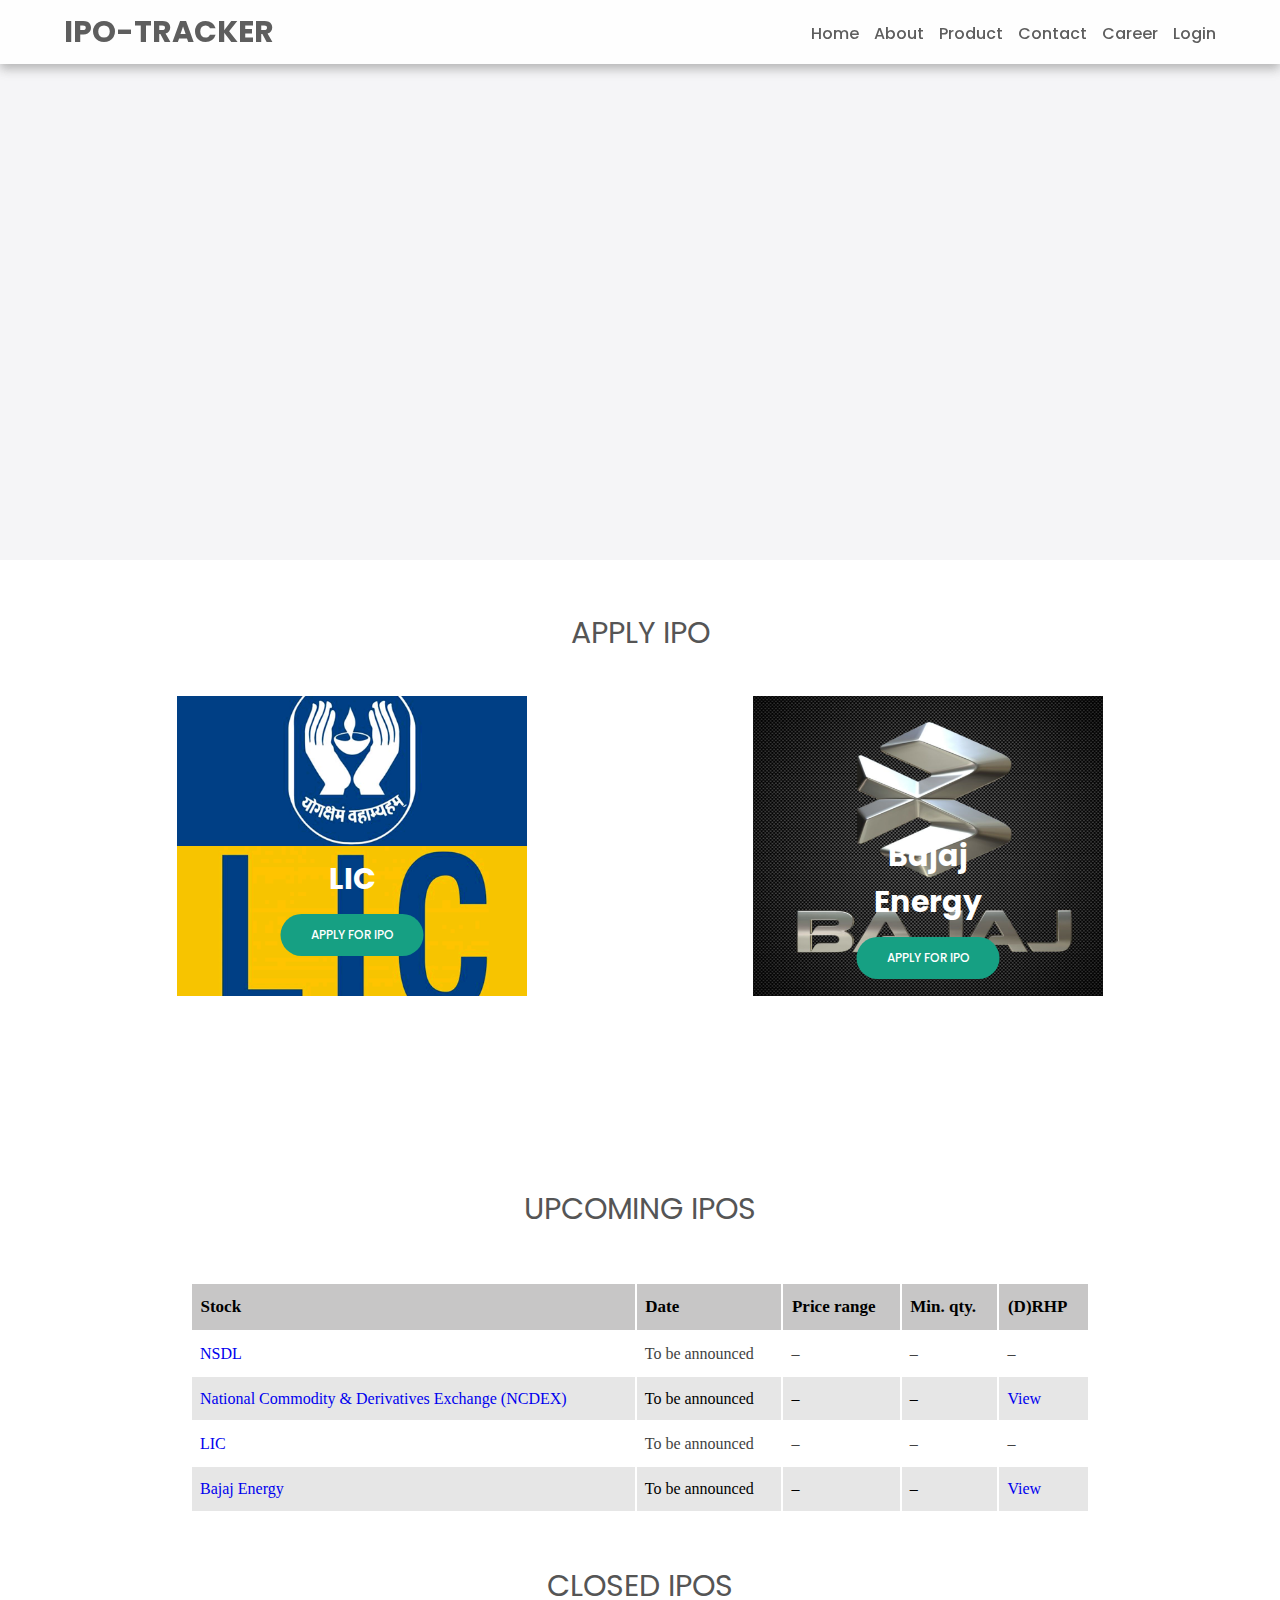
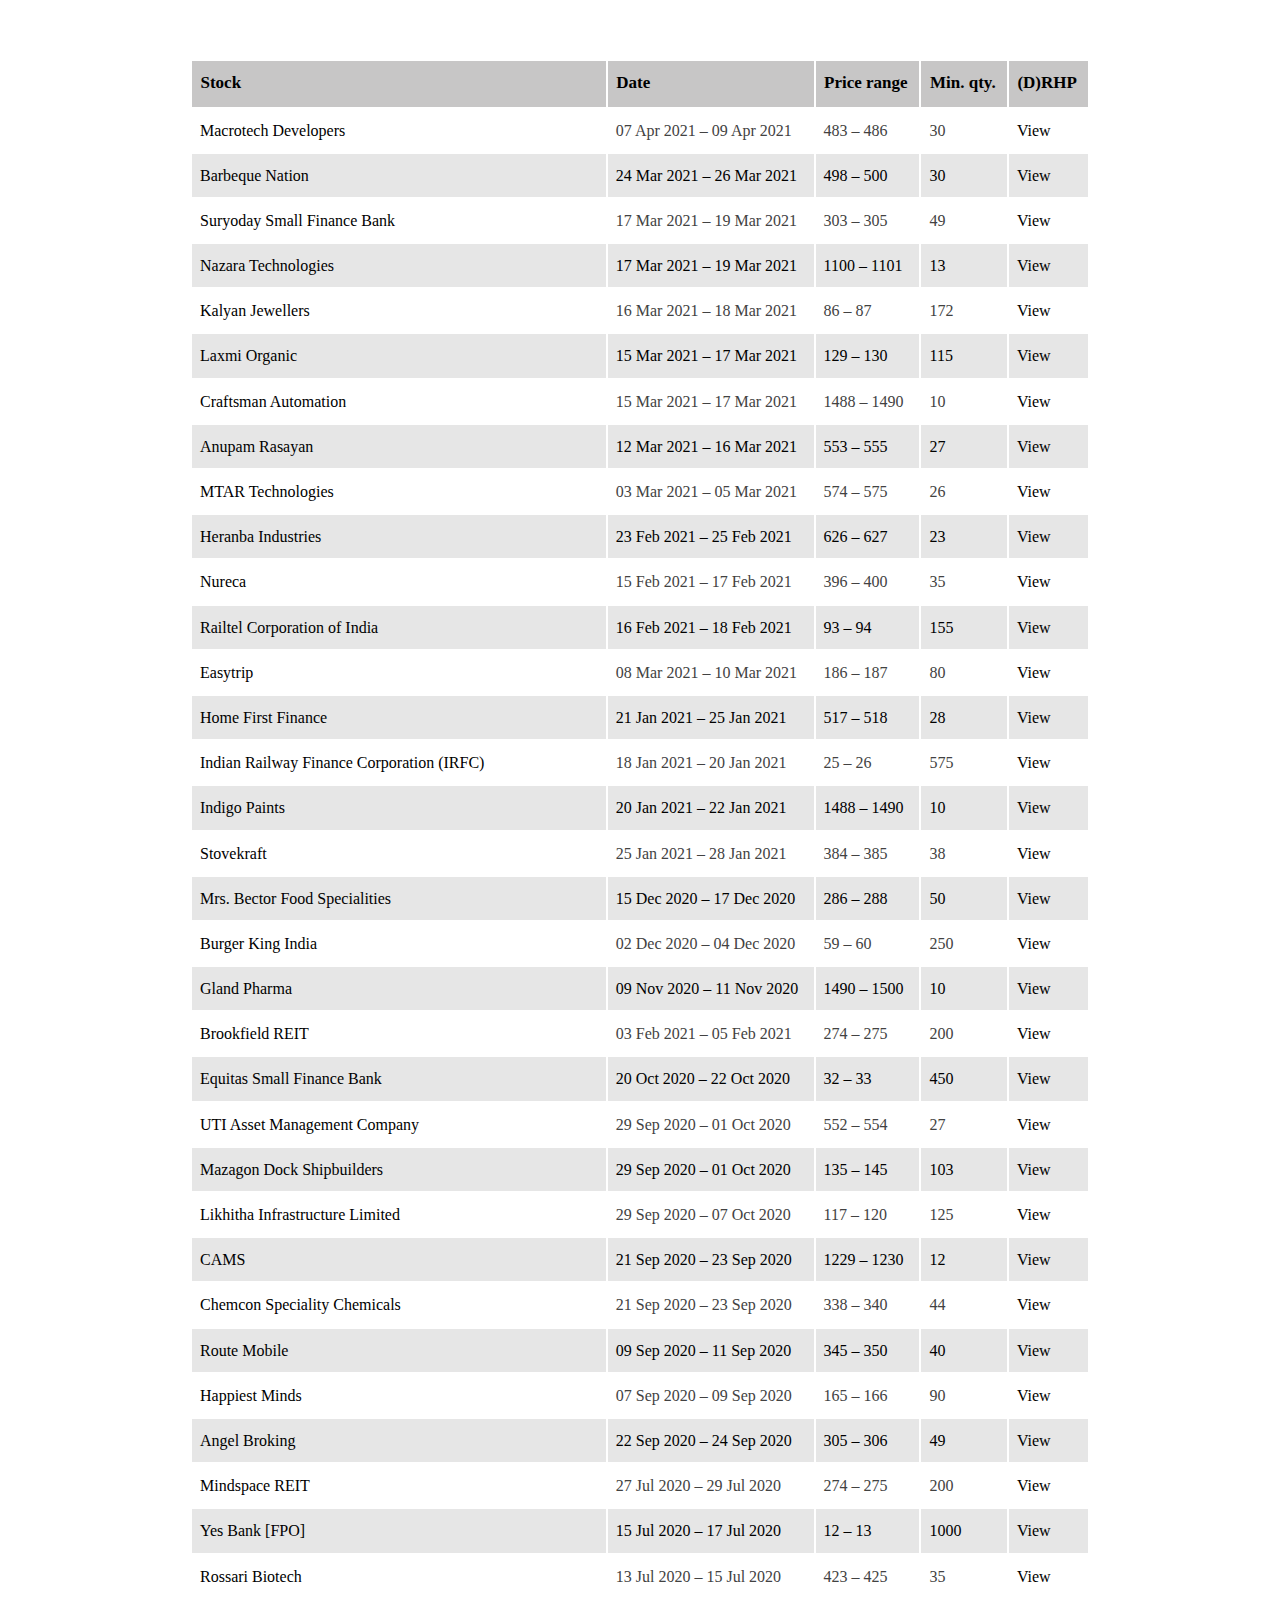
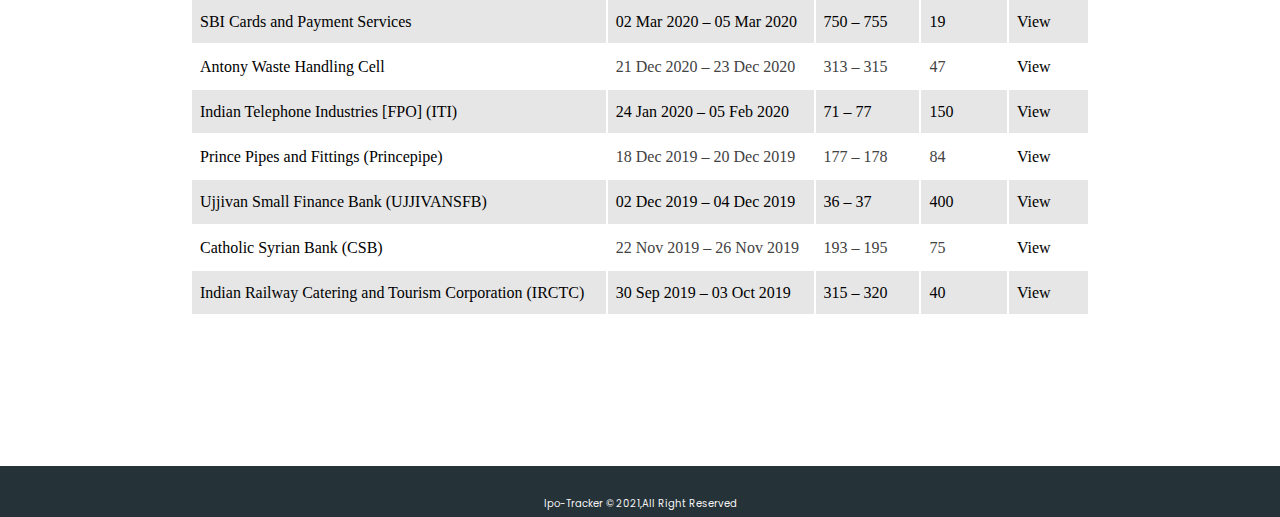
<file: index.html>
<!DOCTYPE html>
<html lang="en">

<head>
    <meta charset="UTF-8">
    <meta http-equiv="X-UA-Compatible" content="IE=edge">
    <meta name="viewport" content="width=device-width, initial-scale=1.0">
    <link rel="icon" href="./img/logo-daksh.png" type="image/icon type">
    <link rel="stylesheet" href="./style.css">
    <link rel="stylesheet" href="https://cdnjs.cloudflare.com/ajax/libs/font-awesome/5.15.3/css/all.min.css"
        integrity="sha512-iBBXm8fW90+nuLcSKlbmrPcLa0OT92xO1BIsZ+ywDWZCvqsWgccV3gFoRBv0z+8dLJgyAHIhR35VZc2oM/gI1w=="
        crossorigin="anonymous" />
    <title>IPO-TRACKER</title>
    <script type="text/javascript" src="form.js"></script>
</head>

<body>
    <nav class="navbar">
        <div class="navbar-container container">
            <input type="checkbox">
            <div class="hemburger-lines">
                <span class="line line1"></span>
                <span class="line line2"></span>
                <span class="line line3"></span>
            </div>
            <ul class="menu-items">
                <li><a href="./index.html">Home</a></li>
                <li><a href="./about.html">About</a></li>
                <li><a href="./product.html">Product</a></li>
                <li><a href="./contact.html">Contact</a></li>
                <li><a href="./career.html">Career</a></li>
                <li><a href="#" onclick="document.getElementById('id01').style.display='block'"
                        style="width:auto;">Login</a></li>
            </ul>
            <a href="./index.html">
                <h1 class="logo">IPO-TRACKER</h1>
            </a>
        </div>
    </nav>
    <!-- login -->
    <div id="id01" class="modal">
        <form class="login-form" name="loginform">
            <div class="imgcontainer">
                <img src="./img/logo-daksh.png" alt="Avatar" class="avatar">
            </div>
            <div>
                <p for="exampleInputEmail1">
                    Email Address
                </p><br>
                <input type="email" class="form-control" name="email1" id="exampleInputEmail1"
                    aria-describedby="emailHelp" required>
                <br>
                <small id="emailHelp" class="sm-heading">We'll never share your email with anyone
                    else.</small>
            </div><br>
            <div>
                <p for="exampleInputPassword1">
                    Password
                </p><br>
                <input name="pass1" type="password" class="form-control" id="exampleInputPassword1" required></input>
            </div>
            <div>
                <input type="checkbox" class="form-check-input" id="exampleCheck1">
                <span class="sm-heading" for="exampleCheck1">Check Me Out</span>
            </div>
            <div class="form-group">
                <button type="submit" class="btn btn-primary" onclick="login()">Login</button>
                <button type="btn" class="btn btn-primary"
                    onclick="document.getElementById('id01').style.display='none'">Cancel</button>
            </div>
            <em class="sm-heading">Don't have an Ipo-Tracker account? <a href="#"
                    onclick="document.getElementById('id02').style.display='block'" style="width:auto;">Sign Up</a></em>
        </form>
    </div>
    <!-- sign up -->
    <div id="id02" class="modal" name="signupform" action="#">
        <form class="login-form">
            <div class="imgcontainer">
                <img src="./img/logo-daksh.png" alt="Avatar" class="avatar">
            </div>
            <div>
                <p for="exampleInputEmai1">
                    Email Address
                </p><br>
                <input type="email" class="form-control" id="exampleInputEmai1" aria-describedby="emailHelp" required>
                <br>
                <small id="emailHelp" class="sm-heading">We'll never share your email with anyone
                    else.</small>
            </div><br>
            <div>
                <p for="exampleInputPasswod1">
                    Password
                </p><br>
                <input type="password" class="form-control" id="exampleInputPasswod1" required>
            </div>
            <div>
                <p for="exampleInputPassword2">
                    Confirm Password
                </p><br>
                <input type="password" class="form-control" id="exampleInputPassword2" required>
            </div>
            <div>
                <input type="checkbox" class="form-check-input" id="exampleCheck1">
                <label class="sm-heading" for="exampleCheck1">Check Me Out</label>
            </div>
            <div class="form-group">
                <button type="submit" class="btn btn-primary" onclick="signup();">Sign Up</button>
                <button type="btn" class="btn btn-primary"
                    onclick="document.getElementById('id02').style.display='none'">Cancel</button>
            </div>
            <b></b>
        </form>
    </div>

    <section id="about">
        <div class="about-wrapper container">
            <div class="about-img">
                <img src="./img/logo-daksh.png" alt="About US">
            </div>
            <div class="about-text">
                <h1 class="main-title" style="margin:2rem 0;">Apply for IPO Online.</h1>
                <p>Apply online and invest in companies listing on the Indian exchanges with an IPO (Initial Public
                    Offering) using mobile UPI with your Ipo-Tracker account.</p>
                <a href="#ipo" class="btn btn-primary" style="margin:2rem 0;">Apply For An IPO</a>
                <p>Don't have a Ipo-Tracker account?<a href="#"
                        onclick="document.getElementById('id02').style.display='block'" style="width:auto;">Sign Up</a>
                </p>
            </div>
        </div>
    </section>
    <!--upcomming ipo's image with form link-->
    <section id="ipo">
        <h2>Apply IPO</h2>
        <div class="ipo-container container">
            <div class="ipo-type">
                <div class="img-container">
                    <img src="./img/lic logo.png" alt="ipo1">
                    <div class="img-content">
                        <h3>LIC</h3>
                        <a href="./form.html" class="btn btn-primary" target="_blank">Apply for IPO</a>
                    </div>
                </div>
            </div>
            <div class="ipo-type">
                <div class="img-container">
                    <img src="./img/baja-logo2.jpg" alt="Bajaj Logo2">
                    <div class="img-content">
                        <h3>Bajaj Energy</h3>
                        <a href="./form.html" class="btn btn-primary" target="_blank">Apply For IPO</a>
                    </div>
                </div>
            </div>
        </div>
    </section>
    <!--upcomming ipo -->
    <section id="ipo" class="mini-container">
        <h2 class="lg-heading" style="margin-top: 4rem;">Upcoming IPOs</h2>
        <div class="table-container current-ipo">
            <table>
                <thead>
                    <tr>
                        <th>Stock</th>
                        <th>Date</th>
                        <th class="text-center">Price range</th>
                        <th class="text-center">Min. qty.</th>
                        <th title="Red Herring Prospectus">(D)RHP</th>
                    </tr>
                </thead>
                <tbody>
                    <tr>
                        <td class="name">
                            <a href="/ipo/246670/nsdl">NSDL </a>
                        </td>
                        <td class="date">
                            To be announced
                        </td>
                        <td class="text-center">
                            –
                        </td>
                        <td class="text-center">
                            –
                        </td>
                        <td title="Red Herring Prospectus">
                            –
                        </td>
                    </tr>
                    <tr>
                        <td class="name">
                            <a href="/ipo/245558/national-commodity-derivatives-exchange-limited">National Commodity
                                &amp; Derivatives Exchange (NCDEX)
                            </a>
                        </td>
                        <td class="date">
                            To be announced
                        </td>
                        <td class="text-center">
                            –
                        </td>
                        <td class="text-center">
                            –
                        </td>
                        <td title="Red Herring Prospectus">
                            <a href="https://www.sebi.gov.in/filings/public-issues/feb-2020/national-commodity-and-derivatives-exchange-limited_45970.html"
                                target="_blank">View</a>
                        </td>
                    </tr>
                    <tr>
                        <td class="name">
                            <a href="/ipo/244557/life-insurance-corporation">LIC </a>
                        </td>
                        <td class="date">
                            To be announced
                        </td>
                        <td class="text-center">
                            –
                        </td>
                        <td class="text-center">
                            –
                        </td>
                        <td title="Red Herring Prospectus">
                            –
                        </td>
                    </tr>
                    <tr>
                        <td class="name">
                            <a href="/ipo/238300/bajaj-energy">Bajaj Energy </a>
                        </td>
                        <td class="date">
                            To be announced
                        </td>
                        <td class="text-center">
                            –
                        </td>
                        <td class="text-center">
                            –
                        </td>
                        <td title="Red Herring Prospectus">
                            <a href="https://www.sebi.gov.in/filings/public-issues/apr-2019/bajaj-energy-limited_42638.html"
                                target="_blank">View</a>
                        </td>
                    </tr>
                </tbody>
            </table>
        </div>
        <!--colsed ipo table-->
        <h2 class="lg-heading">Closed IPOs</h2>
        <div class="table-container closed-ipo">
            <table>
                <thead>
                    <tr>
                        <th>Stock</th>
                        <th>Date</th>
                        <th class="text-center">Price range</th>
                        <th class="text-center">Min. qty.</th>
                        <th title="Red Herring Prospectus">(D)RHP</th>
                    </tr>
                </thead>
                <tbody>
                    <tr class="closed">
                        <td class="name">
                            <a href="/ipo/289931/macrotech-developers">Macrotech Developers </a>
                        </td>
                        <td class="date">
                            07 Apr 2021 – 09 Apr 2021 </td>
                        <td class="text-center">
                            483 – 486 </td>
                        <td class="text-center">
                            30 </td>
                        <td title="Red Herring Prospectus">
                            <a href="https://www.sebi.gov.in/filings/public-issues/feb-2021/macrotech-developers-limited_49172.html"
                                target="_blank">View</a>
                        </td>
                    </tr>
                    <tr class="closed">
                        <td class="name">
                            <a href="/ipo/287940/barbeque-nation-2">Barbeque Nation </a>
                        </td>
                        <td class="date">
                            24 Mar 2021 – 26 Mar 2021 </td>
                        <td class="text-center">
                            498 – 500 </td>
                        <td class="text-center">
                            30 </td>
                        <td title="Red Herring Prospectus">
                            <a href="https://www.sebi.gov.in/filings/public-issues/mar-2021/barbeque-nation-hospitality-limited_49587.html"
                                target="_blank">View</a>
                        </td>
                    </tr>
                    <tr class="closed">
                        <td class="name">
                            <a href="/ipo/287114/suryoday-small-finance-bank">Suryoday Small Finance Bank </a>
                        </td>
                        <td class="date">
                            17 Mar 2021 – 19 Mar 2021 </td>
                        <td class="text-center">
                            303 – 305 </td>
                        <td class="text-center">
                            49 </td>
                        <td title="Red Herring Prospectus">
                            <a href="https://www.sebi.gov.in/filings/public-issues/oct-2020/suryoday-small-finance-bank-limited_47774.html"
                                target="_blank">View</a>
                        </td>
                    </tr>
                    <tr class="closed">
                        <td class="name">
                            <a href="/ipo/287111/nazara-technologies">Nazara Technologies </a>
                        </td>
                        <td class="date">
                            17 Mar 2021 – 19 Mar 2021 </td>
                        <td class="text-center">
                            1100 – 1101 </td>
                        <td class="text-center">
                            13 </td>
                        <td title="Red Herring Prospectus">
                            <a href="https://www.sebi.gov.in/filings/public-issues/mar-2021/nazara-technologies-limited-rhp_49469.html"
                                target="_blank">View</a>
                        </td>
                    </tr>
                    <tr class="closed">
                        <td class="name">
                            <a href="/ipo/287102/kalyan-jewellers">Kalyan Jewellers </a>
                        </td>
                        <td class="date">
                            16 Mar 2021 – 18 Mar 2021 </td>
                        <td class="text-center">
                            86 – 87 </td>
                        <td class="text-center">
                            172 </td>
                        <td title="Red Herring Prospectus">
                            <a href="https://www.sebi.gov.in/filings/public-issues/aug-2020/kalyan-jewellers-india-limited_47390.html"
                                target="_blank">View</a>
                        </td>
                    </tr>
                    <tr class="closed">
                        <td class="name">
                            <a href="/ipo/287015/laxmi-organic">Laxmi Organic </a>
                        </td>
                        <td class="date">
                            15 Mar 2021 – 17 Mar 2021 </td>
                        <td class="text-center">
                            129 – 130 </td>
                        <td class="text-center">
                            115 </td>
                        <td title="Red Herring Prospectus">
                            <a href="https://www.sebi.gov.in/filings/public-issues/dec-2020/laxmi-organic-industries-limited-drhp_48448.html"
                                target="_blank">View</a>
                        </td>
                    </tr>
                    <tr class="closed">
                        <td class="name">
                            <a href="/ipo/287001/craftsman-automation">Craftsman Automation </a>
                        </td>
                        <td class="date">
                            15 Mar 2021 – 17 Mar 2021 </td>
                        <td class="text-center">
                            1488 – 1490 </td>
                        <td class="text-center">
                            10 </td>
                        <td title="Red Herring Prospectus">
                            <a href="https://www.sebi.gov.in/filings/public-issues/dec-2020/craftsman-automation-limited_48450.html"
                                target="_blank">View</a>
                        </td>
                    </tr>
                    <tr class="closed">
                        <td class="name">
                            <a href="/ipo/286976/anupam-rasayan">Anupam Rasayan </a>
                        </td>
                        <td class="date">
                            12 Mar 2021 – 16 Mar 2021 </td>
                        <td class="text-center">
                            553 – 555 </td>
                        <td class="text-center">
                            27 </td>
                        <td title="Red Herring Prospectus">
                            <a href="https://www.sebi.gov.in/filings/public-issues/dec-2020/anupam-rasayan-india-limited_48559.html"
                                target="_blank">View</a>
                        </td>
                    </tr>
                    <tr class="closed">
                        <td class="name">
                            <a href="/ipo/285188/mtar-technologies">MTAR Technologies </a>
                        </td>
                        <td class="date">
                            03 Mar 2021 – 05 Mar 2021 </td>
                        <td class="text-center">
                            574 – 575 </td>
                        <td class="text-center">
                            26 </td>
                        <td title="Red Herring Prospectus">
                            <a href="https://www.sebi.gov.in/filings/public-issues/feb-2021/mtar-technologies-ltd_49246.html"
                                target="_blank">View</a>
                        </td>
                    </tr>
                    <tr class="closed">
                        <td class="name">
                            <a href="/ipo/284839/heranba-industries">Heranba Industries </a>
                        </td>
                        <td class="date">
                            23 Feb 2021 – 25 Feb 2021 </td>
                        <td class="text-center">
                            626 – 627 </td>
                        <td class="text-center">
                            23 </td>
                        <td title="Red Herring Prospectus">
                            <a href="https://www.sebi.gov.in/filings/public-issues/feb-2021/heranba-industries-limited_49129.html"
                                target="_blank">View</a>
                        </td>
                    </tr>
                    <tr class="closed">
                        <td class="name">
                            <a href="/ipo/284034/nureca">Nureca </a>
                        </td>
                        <td class="date">
                            15 Feb 2021 – 17 Feb 2021 </td>
                        <td class="text-center">
                            396 – 400 </td>
                        <td class="text-center">
                            35 </td>
                        <td title="Red Herring Prospectus">
                            <a href="https://www.sebi.gov.in/filings/public-issues/nov-2020/nureca-limited_48168.html"
                                target="_blank">View</a>
                        </td>
                    </tr>
                    <tr class="closed">
                        <td class="name">
                            <a href="/ipo/284027/railtel-corporation-of-india">Railtel Corporation of India </a>
                        </td>
                        <td class="date">
                            16 Feb 2021 – 18 Feb 2021 </td>
                        <td class="text-center">
                            93 – 94 </td>
                        <td class="text-center">
                            155 </td>
                        <td title="Red Herring Prospectus">
                            <a href="https://www.sebi.gov.in/filings/public-issues/sep-2020/railtel-corporation-of-india-limited-draft-red-herring-prospectus_47788.html"
                                target="_blank">View</a>
                        </td>
                    </tr>
                    <tr class="closed">
                        <td class="name">
                            <a href="/ipo/286434/easytrip">Easytrip </a>
                        </td>
                        <td class="date">
                            08 Mar 2021 – 10 Mar 2021 </td>
                        <td class="text-center">
                            186 – 187 </td>
                        <td class="text-center">
                            80 </td>
                        <td title="Red Herring Prospectus">
                            <a href="https://www.sebi.gov.in/filings/public-issues/feb-2021/easy-trip-planners-limited-addendum-to-drhp_49089.html"
                                target="_blank">View</a>
                        </td>
                    </tr>
                    <tr class="closed">
                        <td class="name">
                            <a href="/ipo/280729/home-first-finance">Home First Finance </a>
                        </td>
                        <td class="date">
                            21 Jan 2021 – 25 Jan 2021 </td>
                        <td class="text-center">
                            517 – 518 </td>
                        <td class="text-center">
                            28 </td>
                        <td title="Red Herring Prospectus">
                            <a href="https://www.sebi.gov.in/filings/public-issues/nov-2020/home-first-finance-company-india-ltd-addendum_48295.html"
                                target="_blank">View</a>
                        </td>
                    </tr>
                    <tr class="closed">
                        <td class="name">
                            <a href="/ipo/247235/indian-railway-finance-corporation">Indian Railway Finance Corporation
                                (IRFC)
                            </a>
                        </td>
                        <td class="date">
                            18 Jan 2021 – 20 Jan 2021 </td>
                        <td class="text-center">
                            25 – 26 </td>
                        <td class="text-center">
                            575 </td>
                        <td title="Red Herring Prospectus">
                            <a href="https://www.sebi.gov.in/filings/public-issues/jan-2020/indian-railway-finance-corporation-limited_45739.html"
                                target="_blank">View</a>
                        </td>
                    </tr>
                    <tr class="closed">
                        <td class="name">
                            <a href="/ipo/280075/indigo-paints">Indigo Paints </a>
                        </td>
                        <td class="date">
                            20 Jan 2021 – 22 Jan 2021 </td>
                        <td class="text-center">
                            1488 – 1490 </td>
                        <td class="text-center">
                            10 </td>
                        <td title="Red Herring Prospectus">
                            <a href="https://www.sebi.gov.in/filings/public-issues/nov-2020/indigo-paints-limited-drhp_48167.html"
                                target="_blank">View</a>
                        </td>
                    </tr>
                    <tr class="closed">
                        <td class="name">
                            <a href="/ipo/281807/stove-kraft">Stovekraft </a>
                        </td>
                        <td class="date">
                            25 Jan 2021 – 28 Jan 2021 </td>
                        <td class="text-center">
                            384 – 385 </td>
                        <td class="text-center">
                            38 </td>
                        <td title="Red Herring Prospectus">
                            <a href="https://www.sebi.gov.in/filings/public-issues/feb-2020/stove-kraft-limited_45894.html"
                                target="_blank">View</a>
                        </td>
                    </tr>
                    <tr class="closed">
                        <td class="name">
                            <a href="/ipo/277138/mrs-bector-food-specialities">Mrs. Bector Food Specialities </a>
                        </td>
                        <td class="date">
                            15 Dec 2020 – 17 Dec 2020 </td>
                        <td class="text-center">
                            286 – 288 </td>
                        <td class="text-center">
                            50 </td>
                        <td title="Red Herring Prospectus">
                            <a href="https://www.sebi.gov.in/filings/public-issues/dec-2020/mrs-bectors-food-specialities-limited_48392.html"
                                target="_blank">View</a>
                        </td>
                    </tr>
                    <tr class="closed">
                        <td class="name">
                            <a href="/ipo/238264/burger-king-india">Burger King India </a>
                        </td>
                        <td class="date">
                            02 Dec 2020 – 04 Dec 2020 </td>
                        <td class="text-center">
                            59 – 60 </td>
                        <td class="text-center">
                            250 </td>
                        <td title="Red Herring Prospectus">
                            <a href="https://www.sebi.gov.in/filings/public-issues/nov-2019/burger-king-india-limited_44876.html"
                                target="_blank">View</a>
                        </td>
                    </tr>
                    <tr class="closed">
                        <td class="name">
                            <a href="/ipo/272966/gland-pharma">Gland Pharma </a>
                        </td>
                        <td class="date">
                            09 Nov 2020 – 11 Nov 2020 </td>
                        <td class="text-center">
                            1490 – 1500 </td>
                        <td class="text-center">
                            10 </td>
                        <td title="Red Herring Prospectus">
                            <a href="https://www.sebi.gov.in/filings/public-issues/jul-2020/gland-pharma-limited_47048.html"
                                target="_blank">View</a>
                        </td>
                    </tr>
                    <tr class="closed">
                        <td class="name">
                            <a href="/ipo/282047/brookfield-reit">Brookfield REIT </a>
                        </td>
                        <td class="date">
                            03 Feb 2021 – 05 Feb 2021 </td>
                        <td class="text-center">
                            274 – 275 </td>
                        <td class="text-center">
                            200 </td>
                        <td title="Red Herring Prospectus">
                            <a href="https://www.sebi.gov.in/filings/reit-issues/sep-2020/brookfield-india-real-estate-trust_47786.html"
                                target="_blank">View</a>
                        </td>
                    </tr>
                    <tr class="closed">
                        <td class="name">
                            <a href="/ipo/239466/equitas-small-finance-bank">Equitas Small Finance Bank </a>
                        </td>
                        <td class="date">
                            20 Oct 2020 – 22 Oct 2020 </td>
                        <td class="text-center">
                            32 – 33 </td>
                        <td class="text-center">
                            450 </td>
                        <td title="Red Herring Prospectus">
                            <a href="https://www.sebi.gov.in/filings/public-issues/oct-2020/equitas-small-finance-bank-limited_47857.html"
                                target="_blank">View</a>
                        </td>
                    </tr>
                    <tr class="closed">
                        <td class="name">
                            <a href="/ipo/239881/uti-asset-management-company">UTI Asset Management Company </a>
                        </td>
                        <td class="date">
                            29 Sep 2020 – 01 Oct 2020 </td>
                        <td class="text-center">
                            552 – 554 </td>
                        <td class="text-center">
                            27 </td>
                        <td title="Red Herring Prospectus">
                            <a href="https://www.sebi.gov.in/filings/public-issues/dec-2019/uti-asset-management-company-limited_45426.html"
                                target="_blank">View</a>
                        </td>
                    </tr>
                    <tr class="closed">
                        <td class="name">
                            <a href="/ipo/268647/mazagon-dock-shipbuilders-ipo">Mazagon Dock Shipbuilders </a>
                        </td>
                        <td class="date">
                            29 Sep 2020 – 01 Oct 2020 </td>
                        <td class="text-center">
                            135 – 145 </td>
                        <td class="text-center">
                            103 </td>
                        <td title="Red Herring Prospectus">
                            <a href="https://www1.nseindia.com/content/equities/Mazagon_RHP.pdf"
                                target="_blank">View</a>
                        </td>
                    </tr>
                    <tr class="closed">
                        <td class="name">
                            <a href="/ipo/268927/likhitha-infrastructure-limited-ipo">Likhitha Infrastructure Limited
                            </a>
                        </td>
                        <td class="date">
                            29 Sep 2020 – 07 Oct 2020 </td>
                        <td class="text-center">
                            117 – 120 </td>
                        <td class="text-center">
                            125 </td>
                        <td title="Red Herring Prospectus">
                            <a href="https://www1.nseindia.com/content/equities/Likhitha_RHP.pdf"
                                target="_blank">View</a>
                        </td>
                    </tr>
                    <tr class="closed">
                        <td class="name">
                            <a href="/ipo/242034/computer-age-management-services-limited">CAMS </a>
                        </td>
                        <td class="date">
                            21 Sep 2020 – 23 Sep 2020 </td>
                        <td class="text-center">
                            1229 – 1230 </td>
                        <td class="text-center">
                            12 </td>
                        <td title="Red Herring Prospectus">
                            <a href="https://www.sebi.gov.in/filings/public-issues/sep-2020/computer-age-management-services-limited_47555.html"
                                target="_blank">View</a>
                        </td>
                    </tr>
                    <tr class="closed">
                        <td class="name">
                            <a href="/ipo/238262/chemcon-speciality-chemicals">Chemcon Speciality Chemicals </a>
                        </td>
                        <td class="date">
                            21 Sep 2020 – 23 Sep 2020 </td>
                        <td class="text-center">
                            338 – 340 </td>
                        <td class="text-center">
                            44 </td>
                        <td title="Red Herring Prospectus">
                            <a href="https://www.sebi.gov.in/filings/public-issues/sep-2020/chemcon-speciality-chemicals-limited-red-herring-prospectus-rhp-_47551.html"
                                target="_blank">View</a>
                        </td>
                    </tr>
                    <tr class="closed">
                        <td class="name">
                            <a href="/ipo/266722/route-mobile-ipo">Route Mobile </a>
                        </td>
                        <td class="date">
                            09 Sep 2020 – 11 Sep 2020 </td>
                        <td class="text-center">
                            345 – 350 </td>
                        <td class="text-center">
                            40 </td>
                        <td title="Red Herring Prospectus">
                            <a href="https://www.sebi.gov.in/filings/public-issues/oct-2019/route-mobile-limited_44646.html"
                                target="_blank">View</a>
                        </td>
                    </tr>
                    <tr class="closed">
                        <td class="name">
                            <a href="/ipo/266431/happiest-minds">Happiest Minds </a>
                        </td>
                        <td class="date">
                            07 Sep 2020 – 09 Sep 2020 </td>
                        <td class="text-center">
                            165 – 166 </td>
                        <td class="text-center">
                            90 </td>
                        <td title="Red Herring Prospectus">
                            <a href="https://www.sebi.gov.in/filings/public-issues/jun-2020/happiest-minds-technologies-limited_46843.html"
                                target="_blank">View</a>
                        </td>
                    </tr>
                    <tr class="closed">
                        <td class="name">
                            <a href="/ipo/268091/angel-broking">Angel Broking </a>
                        </td>
                        <td class="date">
                            22 Sep 2020 – 24 Sep 2020 </td>
                        <td class="text-center">
                            305 – 306 </td>
                        <td class="text-center">
                            49 </td>
                        <td title="Red Herring Prospectus">
                            <a href="https://www.sebi.gov.in/filings/public-issues/jul-2020/angel-broking-limited-addendum-to-drhp_47089.html"
                                target="_blank">View</a>
                        </td>
                    </tr>
                    <tr class="closed">
                        <td class="name">
                            <a href="/ipo/262309/mindspace-reit">Mindspace REIT </a>
                        </td>
                        <td class="date">
                            27 Jul 2020 – 29 Jul 2020 </td>
                        <td class="text-center">
                            274 – 275 </td>
                        <td class="text-center">
                            200 </td>
                        <td title="Red Herring Prospectus">
                            <a href="https://www1.nseindia.com/content/ipo/RHP_MINDSPACE.zip" target="_blank">View</a>
                        </td>
                    </tr>
                    <tr class="closed">
                        <td class="name">
                            <a href="/ipo/258493/yes-bank-fpo">Yes Bank [FPO] </a>
                        </td>
                        <td class="date">
                            15 Jul 2020 – 17 Jul 2020 </td>
                        <td class="text-center">
                            12 – 13 </td>
                        <td class="text-center">
                            1000 </td>
                        <td title="Red Herring Prospectus">
                            <a href="https://www1.nseindia.com/content/equities/FPO_RHP_YESBANK.pdf"
                                target="_blank">View</a>
                        </td>
                    </tr>
                    <tr class="closed">
                        <td class="name">
                            <a href="/ipo/260304/rossari-biotech">Rossari Biotech </a>
                        </td>
                        <td class="date">
                            13 Jul 2020 – 15 Jul 2020 </td>
                        <td class="text-center">
                            423 – 425 </td>
                        <td class="text-center">
                            35 </td>
                        <td title="Red Herring Prospectus">
                            <a href="https://www1.nseindia.com/content/ipo/RHP_ROSSARI.zip" target="_blank">View</a>
                        </td>
                    </tr>
                    <tr class="closed">
                        <td class="name">
                            <a href="/ipo/238125/sbi-cards-and-payment-services">SBI Cards and Payment Services </a>
                        </td>
                        <td class="date">
                            02 Mar 2020 – 05 Mar 2020 </td>
                        <td class="text-center">
                            750 – 755 </td>
                        <td class="text-center">
                            19 </td>
                        <td title="Red Herring Prospectus">
                            <a href="https://www1.nseindia.com/content/ipo/RHP_SBICARDS.zip" target="_blank">View</a>
                        </td>
                    </tr>
                    <tr class="closed">
                        <td class="name">
                            <a href="/ipo/245154/antony-waste-handling-cell">Antony Waste Handling Cell </a>
                        </td>
                        <td class="date">
                            21 Dec 2020 – 23 Dec 2020 </td>
                        <td class="text-center">
                            313 – 315 </td>
                        <td class="text-center">
                            47 </td>
                        <td title="Red Herring Prospectus">
                            <a href="https://www1.nseindia.com/content/ipo/RHP_ANTONY.zip" target="_blank">View</a>
                        </td>
                    </tr>
                    <tr class="closed">
                        <td class="name">
                            <a href="/ipo/242509/indian-telephone-industries">Indian Telephone Industries [FPO] (ITI)
                            </a>
                        </td>
                        <td class="date">
                            24 Jan 2020 – 05 Feb 2020 </td>
                        <td class="text-center">
                            71 – 77 </td>
                        <td class="text-center">
                            150 </td>
                        <td title="Red Herring Prospectus">
                            <a href="https://www1.nseindia.com/content/equities/IPO_RHP_ITIFPO.pdf"
                                target="_blank">View</a>
                        </td>
                    </tr>
                    <tr class="closed">
                        <td class="name">
                            <a href="/ipo/238267/prince-pipes-and-fittings">Prince Pipes and Fittings (Princepipe)
                            </a>
                        </td>
                        <td class="date">
                            18 Dec 2019 – 20 Dec 2019 </td>
                        <td class="text-center">
                            177 – 178 </td>
                        <td class="text-center">
                            84 </td>
                        <td title="Red Herring Prospectus">
                            <a href="https://www.nseindia.com/content/equities/IPO_RHP_PRINCE.pdf"
                                target="_blank">View</a>
                        </td>
                    </tr>
                    <tr class="closed">
                        <td class="name">
                            <a href="/ipo/237929/ujjivan-small-finance-bank">Ujjivan Small Finance Bank (UJJIVANSFB)
                            </a>
                        </td>
                        <td class="date">
                            02 Dec 2019 – 04 Dec 2019 </td>
                        <td class="text-center">
                            36 – 37 </td>
                        <td class="text-center">
                            400 </td>
                        <td title="Red Herring Prospectus">
                            <a href="https://console.zerodha.com/portfolio/ipo" target="_blank">View</a>
                        </td>
                    </tr>
                    <tr class="closed">
                        <td class="name">
                            <a href="/ipo/238013/catholic-syrian-bank">Catholic Syrian Bank (CSB)
                            </a>
                        </td>
                        <td class="date">
                            22 Nov 2019 – 26 Nov 2019 </td>
                        <td class="text-center">
                            193 – 195 </td>
                        <td class="text-center">
                            75 </td>
                        <td title="Red Herring Prospectus">
                            <a href="https://www.nseindia.com/content/ipo/RHP_CSBBANK.zip" target="_blank">View</a>
                        </td>
                    </tr>
                    <tr class="closed">
                        <td class="name">
                            <a href="/ipo/238006/indian-railway-catering-and-tourism-corporation">Indian Railway
                                Catering and Tourism Corporation (IRCTC)
                            </a>
                        </td>
                        <td class="date">
                            30 Sep 2019 – 03 Oct 2019 </td>
                        <td class="text-center">
                            315 – 320 </td>
                        <td class="text-center">
                            40 </td>
                        <td title="Red Herring Prospectus">
                            <a href="https://www.nseindia.com/content/ipo/RHP_IRCTC.zip" target="_blank">View</a>
                        </td>
                    </tr>
                </tbody>
            </table>
        </div>
    </section>
    <footer class="footer">
        <div class="container footer-wraper">
            <div class="social-media-links">
                <a href="https://www.facebook.com/profile.php?id=100006101223294" target="_blank"><i
                        class="fab fa-facebook fa-3x"></i></a>
                <a href="https://twitter.com/MeetPat82332235" target="_blank"><i class="fab fa-twitter fa-3x"></i></a>
                <a href="https://www.instagram.com/patel_meet_1908/" target="_blank"><i
                        class="fab fa-instagram fa-3x"></i></a>
                <a href="https://www.linkedin.com/in/meet-patel-a048231a0/" target="_blank"><i
                        class="fab fa-linkedin fa-3x"></i></a>
            </div>
            <p>
                Ipo-Tracker &copy; 2021,All Right Reserved
            </p>
        </div>
    </footer>

</body>

</html>
</file>
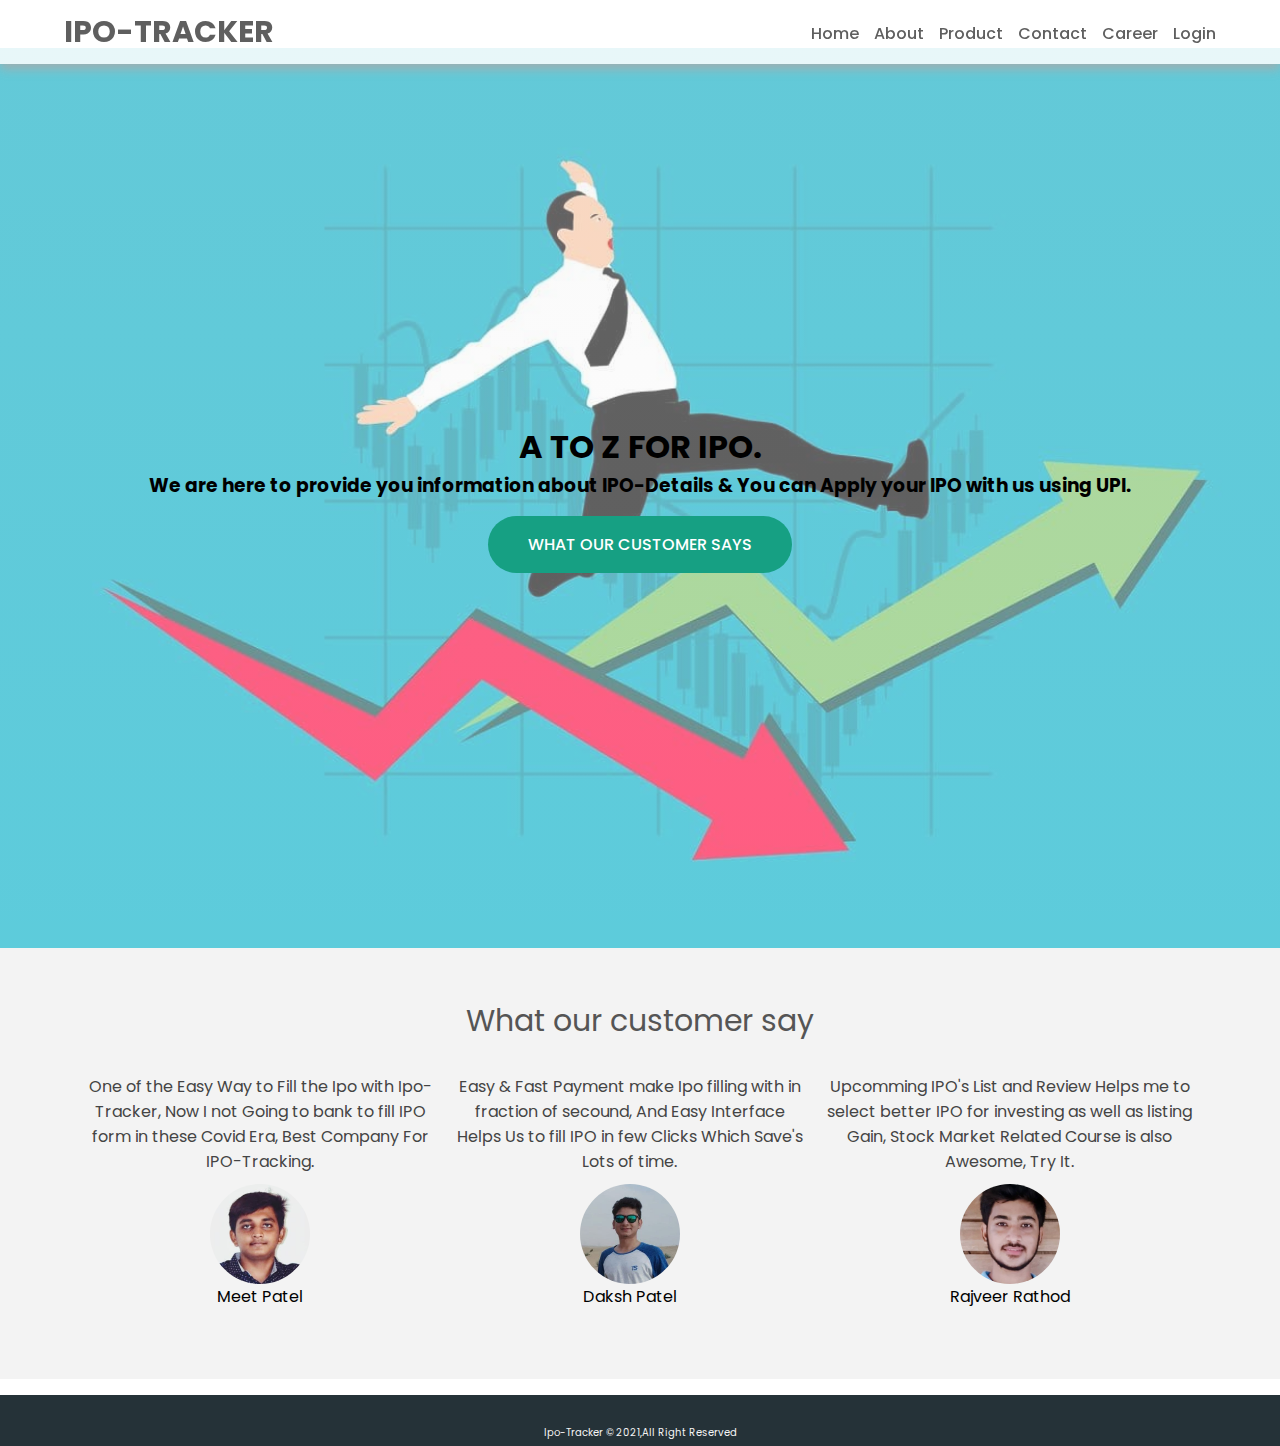
<file: about.html>
<!DOCTYPE html>
<html lang="en">

<head>
    <meta charset="UTF-8">
    <meta http-equiv="X-UA-Compatible" content="IE=edge">
    <meta name="viewport" content="width=device-width, initial-scale=1.0">
    <link rel="stylesheet" href="./style.css">
    <link rel="stylesheet" href="https://cdnjs.cloudflare.com/ajax/libs/font-awesome/5.15.3/css/all.min.css"
        integrity="sha512-iBBXm8fW90+nuLcSKlbmrPcLa0OT92xO1BIsZ+ywDWZCvqsWgccV3gFoRBv0z+8dLJgyAHIhR35VZc2oM/gI1w=="
        crossorigin="anonymous" />
    <title>IPO-TRACKER</title>
    <script type="text/javascript" src="form.js"></script>
</head>

<body>
    <nav class="navbar">
        <div class="navbar-container container">
            <input type="checkbox">
            <div class="hemburger-lines">
                <span class="line line1"></span>
                <span class="line line2"></span>
                <span class="line line3"></span>
            </div>
            <ul class="menu-items">
                <li><a href="./index.html">Home</a></li>
                <li><a href="./about.html">About</a></li>
                <li><a href="./product.html">Product</a></li>
                <li><a href="./contact.html">Contact</a></li>
                <li><a href="./career.html">Career</a></li>
                <li><a href="#" onclick="document.getElementById('id01').style.display='block'"
                        style="width:auto;">Login</a></li>
            </ul>
            <a href="./index.html">
                <h1 class="logo">IPO-TRACKER</h1>
            </a>
        </div>
    </nav>
    <!-- login -->
    <div id="id01" class="modal">
        <form class="login-form" name="loginform">
            <div class="imgcontainer">
                <img src="./img/logo-daksh.png" alt="Avatar" class="avatar">
            </div>
            <div>
                <p for="exampleInputEmail1">
                    Email Address
                </p><br>
                <input type="email" class="form-control" name="email1" id="exampleInputEmail1"
                    aria-describedby="emailHelp" required>
                <br>
                <small id="emailHelp" class="sm-heading">We'll never share your email with anyone
                    else.</small>
            </div><br>
            <div>
                <p for="exampleInputPassword1">
                    Password
                </p><br>
                <input name="pass1" type="password" class="form-control" id="exampleInputPassword1" required></input>
            </div>
            <div>
                <input type="checkbox" class="form-check-input" id="exampleCheck1">
                <span class="sm-heading" for="exampleCheck1">Check Me Out</span>
            </div>
            <div class="form-group">
                <button type="submit" class="btn btn-primary" onclick="login()">Login</button>
                <button type="btn" class="btn btn-primary"
                    onclick="document.getElementById('id01').style.display='none'">Cancel</button>
            </div>
            <em class="sm-heading">Don't have an Ipo-Tracker account? <a href="#"
                    onclick="document.getElementById('id02').style.display='block'" style="width:auto;">Sign Up</a></em>
        </form>
    </div>

    <div id="id02" class="modal" name="signupform" action="#">
        <form class="login-form">
            <div class="imgcontainer">
                <img src="./img/logo-daksh.png" alt="Avatar" class="avatar">
            </div>
            <div>
                <p for="exampleInputEmai1">
                    Email Address
                </p><br>
                <input type="email" class="form-control" id="exampleInputEmai1" aria-describedby="emailHelp" required>
                <br>
                <small id="emailHelp" class="sm-heading">We'll never share your email with anyone
                    else.</small>
            </div><br>
            <div>
                <p for="exampleInputPasswod1">
                    Password
                </p><br>
                <input type="password" class="form-control" id="exampleInputPasswod1" required>
            </div>
            <div>
                <p for="exampleInputPassword2">
                    Confirm Password
                </p><br>
                <input type="password" class="form-control" id="exampleInputPassword2" required>
            </div>
            <div>
                <input type="checkbox" class="form-check-input" id="exampleCheck1">
                <label class="sm-heading" for="exampleCheck1">Check Me Out</label>
            </div>
            <div class="form-group">
                <button type="submit" class="btn btn-primary" onclick="signup();">Sign Up</button>
                <button type="btn" class="btn btn-primary"
                    onclick="document.getElementById('id02').style.display='none'">Cancel</button>
            </div>
            <b></b>
        </form>
    </div>
    <br>
    <br>
    <br>
    <section class="showcase-area" id="showcase">
        <div class="showcase-container container">
            <h1 class="main-title">A to Z for IPO. </h1>
            <h3>We are here to provide you information about IPO-Details & You can Apply your IPO
                with us using UPI.</h3>
            <a href="#testimonials" class="btn btn-primary">What our Customer Says</a>
        </div>
    </section>
    <section id="testimonials">
        <h2 class="testimonial-title">What our customer say</h2>
        <div class="testimonial-container container">
            <div class="testimonial-box">
                <div class="star-rating">
                    <span class="fa fa-star checked"></span>
                    <span class="fa fa-star checked"></span>
                    <span class="fa fa-star checked"></span>
                    <span class="fa fa-star checked"></span>
                    <span class="fa fa-star checked"></span>

                </div>
                <p class="testimonial-text">One of the Easy Way to Fill the Ipo with Ipo-Tracker, Now I not Going to
                    bank to fill IPO form in these Covid Era, Best Company For IPO-Tracking.</p>
                <div class="customer-detail">
                    <div class="customer-photo">
                        <img src="./img/meetProf.jpg" alt="">
                    </div>
                    <p class="customer-name">Meet Patel</p>
                </div>
            </div>
            <div class="testimonial-box">
                <div class="star-rating">
                    <span class="fa fa-star checked"></span>
                    <span class="fa fa-star checked"></span>
                    <span class="fa fa-star checked"></span>
                    <span class="fa fa-star checked"></span>
                    <span class="fa fa-star checked"></span>

                </div>
                <p class="testimonial-text">Easy & Fast Payment make Ipo filling with in fraction of secound, And Easy
                    Interface Helps Us to fill IPO in few Clicks Which Save's Lots of time.</p>
                <div class="customer-detail">
                    <div class="customer-photo">
                        <img src="./img/dakshProf.jpg" alt="">
                    </div>
                    <p class="customer-name">Daksh Patel</p>
                </div>
            </div>
            <div class="testimonial-box">
                <div class="star-rating">
                    <span class="fa fa-star checked"></span>
                    <span class="fa fa-star checked"></span>
                    <span class="fa fa-star checked"></span>
                    <span class="fa fa-star checked"></span>
                    <span class="fa fa-star checked"></span>

                </div>
                <p class="testimonial-text">Upcomming IPO's List and Review Helps me to select better IPO for investing
                    as well as listing Gain, Stock Market Related Course is also Awesome, Try It.</p>
                <div class="customer-detail">
                    <div class="customer-photo">
                        <img src="./img/rajveerProf.jpg" alt="">
                    </div>
                    <p class="customer-name">Rajveer Rathod</p>
                </div>
            </div>
        </div>
    </section>
    <br>


    <footer class="footer">
        <div class="container footer-wraper">
            <div class="social-media-links">
                <a href="https://www.facebook.com/profile.php?id=100006101223294" target="_blank"><i
                        class="fab fa-facebook fa-3x"></i></a>
                <a href="https://twitter.com/MeetPat82332235" target="_blank"><i class="fab fa-twitter fa-3x"></i></a>
                <a href="https://www.instagram.com/patel_meet_1908/" target="_blank"><i
                        class="fab fa-instagram fa-3x"></i></a>
                <a href="https://www.linkedin.com/in/meet-patel-a048231a0/" target="_blank"><i
                        class="fab fa-linkedin fa-3x"></i></a>
            </div>
            <p>
                Ipo-Tracker &copy; 2021,All Right Reserved
            </p>
        </div>
    </footer>
</body>

</html>
</file>
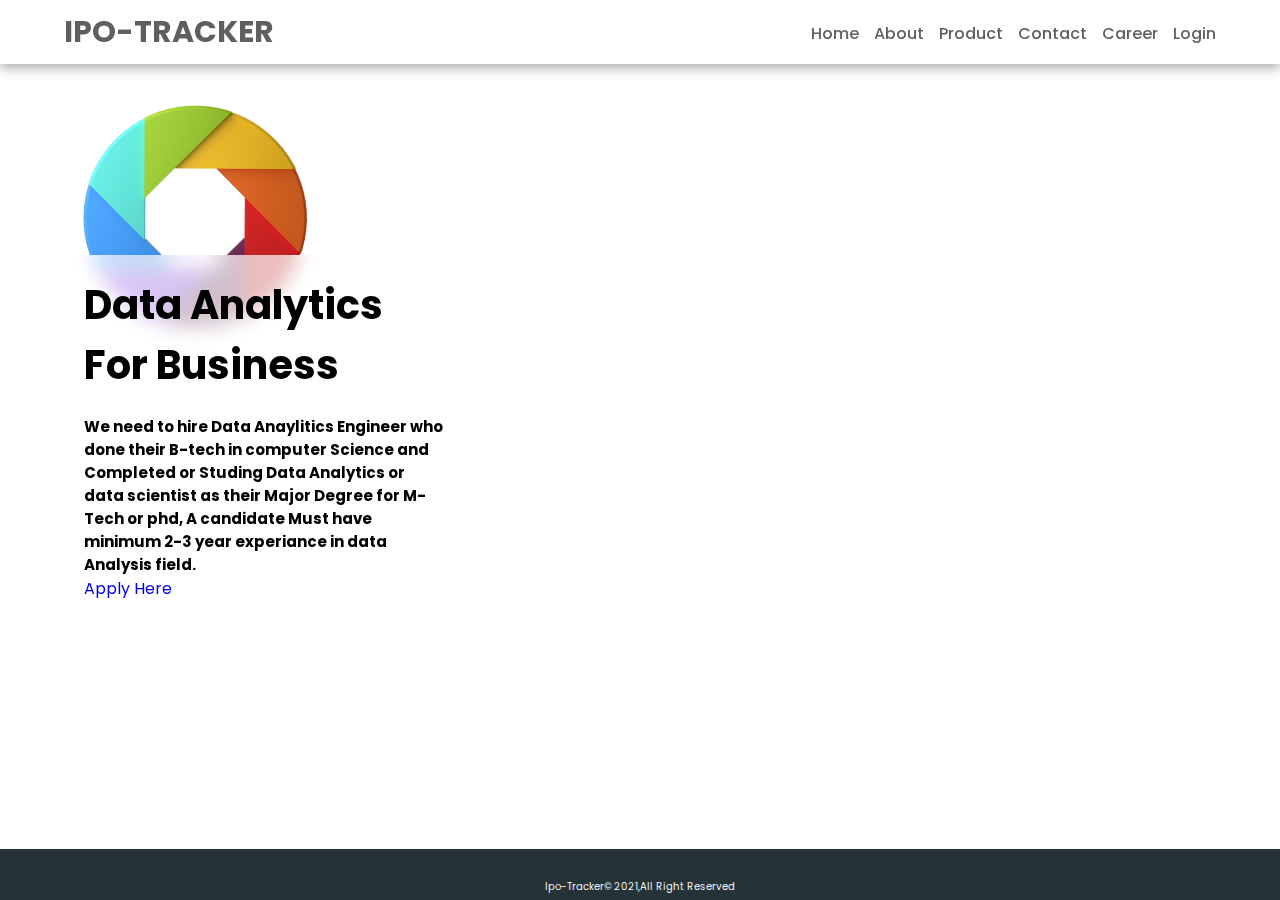
<file: career.html>
<!DOCTYPE html>
<html lang="en">

<head>
    <meta charset="UTF-8">
    <meta http-equiv="X-UA-Compatible" content="IE=edge">
    <meta name="viewport" content="width=device-width, initial-scale=1.0">
    <link rel="stylesheet" href="./style.css">
    <link rel="stylesheet" href="https://cdnjs.cloudflare.com/ajax/libs/font-awesome/5.15.3/css/all.min.css"
        integrity="sha512-iBBXm8fW90+nuLcSKlbmrPcLa0OT92xO1BIsZ+ywDWZCvqsWgccV3gFoRBv0z+8dLJgyAHIhR35VZc2oM/gI1w=="
        crossorigin="anonymous" />
    <title>IPO-TRACKER</title>
    <script type="text/javascript" src="form.js"></script>
</head>

<body>
    <nav class="navbar">
        <div class="navbar-container container">
            <input type="checkbox">
            <div class="hemburger-lines">
                <span class="line line1"></span>
                <span class="line line2"></span>
                <span class="line line3"></span>
            </div>
            <ul class="menu-items">
                <li><a href="./index.html">Home</a></li>
                <li><a href="./about.html">About</a></li>
                <li><a href="./product.html">Product</a></li>
                <li><a href="./contact.html">Contact</a></li>
                <li><a href="./career.html">Career</a></li>
                <li><a href="#" onclick="document.getElementById('id01').style.display='block'"
                        style="width:auto;">Login</a></li>
            </ul>
            <a href="./index.html">
                <h1 class="logo">IPO-TRACKER</h1>
            </a>
        </div>
    </nav>
   <!-- login -->
   <div id="id01" class="modal">
    <form class="login-form" name="loginform">
        <div class="imgcontainer">
            <img src="./img/logo-daksh.png" alt="Avatar" class="avatar">
        </div>
        <div>
            <p for="exampleInputEmail1">
                Email Address
            </p><br>
            <input type="email" class="form-control" name="email1" id="exampleInputEmail1"
                aria-describedby="emailHelp" required>
            <br>
            <small id="emailHelp" class="sm-heading">We'll never share your email with anyone
                else.</small>
        </div><br>
        <div>
            <p for="exampleInputPassword1">
                Password
            </p><br>
            <input name="pass1" type="password" class="form-control" id="exampleInputPassword1" required></input>
        </div>
        <div>
            <input type="checkbox" class="form-check-input" id="exampleCheck1">
            <span class="sm-heading" for="exampleCheck1">Check Me Out</span>
        </div>
        <div class="form-group">
            <button type="submit" class="btn btn-primary" onclick="login()">Login</button>
            <button type="btn" class="btn btn-primary"
                onclick="document.getElementById('id01').style.display='none'">Cancel</button>
        </div>
        <em class="sm-heading">Don't have an Ipo-Tracker account? <a href="#"
                onclick="document.getElementById('id02').style.display='block'" style="width:auto;">Sign Up</a></em>
    </form>
</div>

<div id="id02" class="modal" name="signupform" action="#">
    <form class="login-form">
        <div class="imgcontainer">
            <img src="./img/logo-daksh.png" alt="Avatar" class="avatar">
        </div>
        <div>
            <p for="exampleInputEmai1">
                Email Address
            </p><br>
            <input type="email" class="form-control" id="exampleInputEmai1" aria-describedby="emailHelp" required>
            <br>
            <small id="emailHelp" class="sm-heading">We'll never share your email with anyone
                else.</small>
        </div><br>
        <div>
            <p for="exampleInputPasswod1">
                Password
            </p><br>
            <input type="password" class="form-control" id="exampleInputPasswod1" required>
        </div>
        <div>
            <p for="exampleInputPassword2">
                Confirm Password
            </p><br>
            <input type="password" class="form-control" id="exampleInputPassword2" required>
        </div>
        <div>
            <input type="checkbox" class="form-check-input" id="exampleCheck1">
            <label class="sm-heading" for="exampleCheck1">Check Me Out</label>
        </div>
        <div class="form-group">
            <button type="submit" class="btn btn-primary" onclick="signup();">Sign Up</button>
            <button type="btn" class="btn btn-primary"
                onclick="document.getElementById('id02').style.display='none'">Cancel</button>
        </div>
        <b></b>
    </form>
</div>

    <div class="glassmorphisum container">
        <img class="shape" src="./img/career.svg" alt="">
        <div class="card">
            <h3 class="card-title">Data Analytics For Business </h3>
            <h2>We need to hire Data Anaylitics Engineer who done their B-tech in computer Science and Completed or
                Studing Data Analytics or data scientist as their Major Degree for M-Tech or phd,
                A candidate Must have minimum 2-3 year experiance in data Analysis field.</h2>
            <a href="https://www.linkedin.com/jobs/search/?currentJobId=2501387465&f_WRA=true&geoId=102713980"
                target="_blank">Apply Here</a>
        </div>
    </div>


    <footer class="footer" id="special">
        <div class="container footer-wraper">
            <div class="social-media-links">
                <a href="https://www.facebook.com/profile.php?id=100006101223294" target="_blank"><i
                        class="fab fa-facebook fa-3x"></i></a>
                <a href="https://twitter.com/MeetPat82332235" target="_blank"><i class="fab fa-twitter fa-3x"></i></a>
                <a href="https://www.instagram.com/patel_meet_1908/" target="_blank"><i
                        class="fab fa-instagram fa-3x"></i></a>
                <a href="https://www.linkedin.com/in/meet-patel-a048231a0/" target="_blank"><i
                        class="fab fa-linkedin fa-3x"></i></a>
            </div>
            <p>
                Ipo-Tracker&copy; 2021,All Right Reserved
            </p>
        </div>
    </footer>
</body>

</html>
</file>
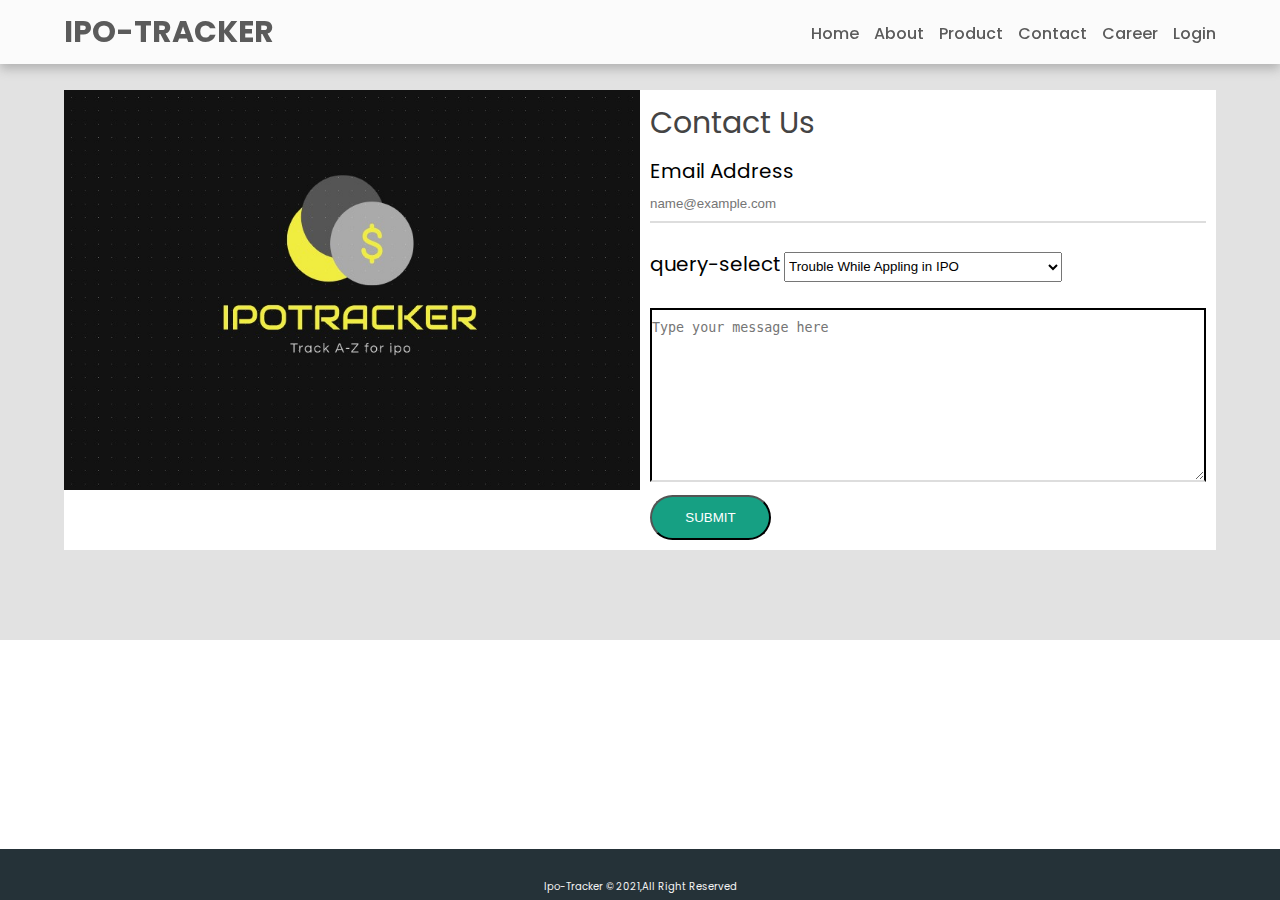
<file: contact.html>
<!DOCTYPE html>
<html lang="en">

<head>
    <meta charset="UTF-8">
    <meta http-equiv="X-UA-Compatible" content="IE=edge">
    <meta name="viewport" content="width=device-width, initial-scale=1.0">
    <link rel="stylesheet" href="./style.css">
    <link rel="stylesheet" href="https://cdnjs.cloudflare.com/ajax/libs/font-awesome/5.15.3/css/all.min.css"
        integrity="sha512-iBBXm8fW90+nuLcSKlbmrPcLa0OT92xO1BIsZ+ywDWZCvqsWgccV3gFoRBv0z+8dLJgyAHIhR35VZc2oM/gI1w=="
        crossorigin="anonymous" />
    <title>IPO-TRACKER</title>
    <script type="text/javascript" src="form.js"></script>
</head>

<body>
    <nav class="navbar">
        <div class="navbar-container container">
            <input type="checkbox">
            <div class="hemburger-lines">
                <span class="line line1"></span>
                <span class="line line2"></span>
                <span class="line line3"></span>
            </div>
            <ul class="menu-items">
                <li><a href="./index.html">Home</a></li>
                <li><a href="./about.html">About</a></li>
                <li><a href="./product.html">Product</a></li>
                <li><a href="./contact.html">Contact</a></li>
                <li><a href="./career.html">Career</a></li>
                <li><a href="#" onclick="document.getElementById('id01').style.display='block'"
                        style="width:auto;">Login</a></li>
            </ul>
            <a href="./index.html">
                <h1 class="logo">IPO-TRACKER</h1>
            </a>
        </div>
    </nav>
    <!-- login -->
    <div id="id01" class="modal">
        <form class="login-form" name="loginform">
            <div class="imgcontainer">
                <img src="./img/logo-daksh.png" alt="Avatar" class="avatar">
            </div>
            <div>
                <p for="exampleInputEmail1">
                    Email Address
                </p><br>
                <input type="email" class="form-control" name="email1" id="exampleInputEmail1"
                    aria-describedby="emailHelp" required>
                <br>
                <small id="emailHelp" class="sm-heading">We'll never share your email with anyone
                    else.</small>
            </div><br>
            <div>
                <p for="exampleInputPassword1">
                    Password
                </p><br>
                <input name="pass1" type="password" class="form-control" id="exampleInputPassword1" required></input>
            </div>
            <div>
                <input type="checkbox" class="form-check-input" id="exampleCheck1">
                <span class="sm-heading" for="exampleCheck1">Check Me Out</span>
            </div>
            <div class="form-group">
                <button type="submit" class="btn btn-primary" onclick="login()">Login</button>
                <button type="btn" class="btn btn-primary"
                    onclick="document.getElementById('id01').style.display='none'">Cancel</button>
            </div>
            <em class="sm-heading">Don't have an Ipo-Tracker account? <a href="#"
                    onclick="document.getElementById('id02').style.display='block'" style="width:auto;">Sign Up</a></em>
        </form>
    </div>

    <div id="id02" class="modal" name="signupform" action="#">
        <form class="login-form">
            <div class="imgcontainer">
                <img src="./img/logo-daksh.png" alt="Avatar" class="avatar">
            </div>
            <div>
                <p for="exampleInputEmai1">
                    Email Address
                </p><br>
                <input type="email" class="form-control" id="exampleInputEmai1" aria-describedby="emailHelp" required>
                <br>
                <small id="emailHelp" class="sm-heading">We'll never share your email with anyone
                    else.</small>
            </div><br>
            <div>
                <p for="exampleInputPasswod1">
                    Password
                </p><br>
                <input type="password" class="form-control" id="exampleInputPasswod1" required>
            </div>
            <div>
                <p for="exampleInputPassword2">
                    Confirm Password
                </p><br>
                <input type="password" class="form-control" id="exampleInputPassword2" required>
            </div>
            <div>
                <input type="checkbox" class="form-check-input" id="exampleCheck1">
                <label class="sm-heading" for="exampleCheck1">Check Me Out</label>
            </div>
            <div class="form-group">
                <button type="submit" class="btn btn-primary" onclick="signup();">Sign Up</button>
                <button type="btn" class="btn btn-primary"
                    onclick="document.getElementById('id02').style.display='none'">Cancel</button>
            </div>
            <b></b>
        </form>
    </div>

    <section id="contact" action="#">
        <div class="contact-container container">
            <div class="contact-image">
                <img src="./img/logo.jpeg" alt="">
            </div>
            <div class="form-container">
                <form name="contact-form">
                    <h2>Contact Us</h2>
                    <div><label for="email3">Email Address</label>
                        <input type="text" id="email3" pattern="[a-z0-9]+@[a-z0-9]+[.][a-z]+" placeholder="name@example.com" required/><br>
                    </div>
                    <div><label for="query-select">query-select</label>
                        <select id="query-select">
                            <option>Trouble While Appling in IPO</option>
                            <option>Upcomming IPO's</option>
                            <option>Stock-Market Courses</option>
                            <option>Others</option>
                        </select><br><br>
                    </div>
                    <div><textarea name="" id="textarea" cols="30" rows="10" placeholder="Type your message here"
                            required/></textarea></div>
                    <div><button class="btn btn-primary" onclick="conatctValidate()">Submit</button></div>
                </form>
            </div>
        </div>
    </section>

    <footer class="footer" id="special">
        <div class="container footer-wraper">
            <div class="social-media-links">
                <a href="https://www.facebook.com/profile.php?id=100006101223294" target="_blank"><i
                        class="fab fa-facebook fa-3x"></i></a>
                <a href="https://twitter.com/MeetPat82332235" target="_blank"><i class="fab fa-twitter fa-3x"></i></a>
                <a href="https://www.instagram.com/patel_meet_1908/" target="_blank"><i
                        class="fab fa-instagram fa-3x"></i></a>
                <a href="https://www.linkedin.com/in/meet-patel-a048231a0/" target="_blank"><i
                        class="fab fa-linkedin fa-3x"></i></a>
            </div>
            <p>
                Ipo-Tracker &copy; 2021,All Right Reserved
            </p>
        </div>
    </footer>
</body>

</html>
</file>
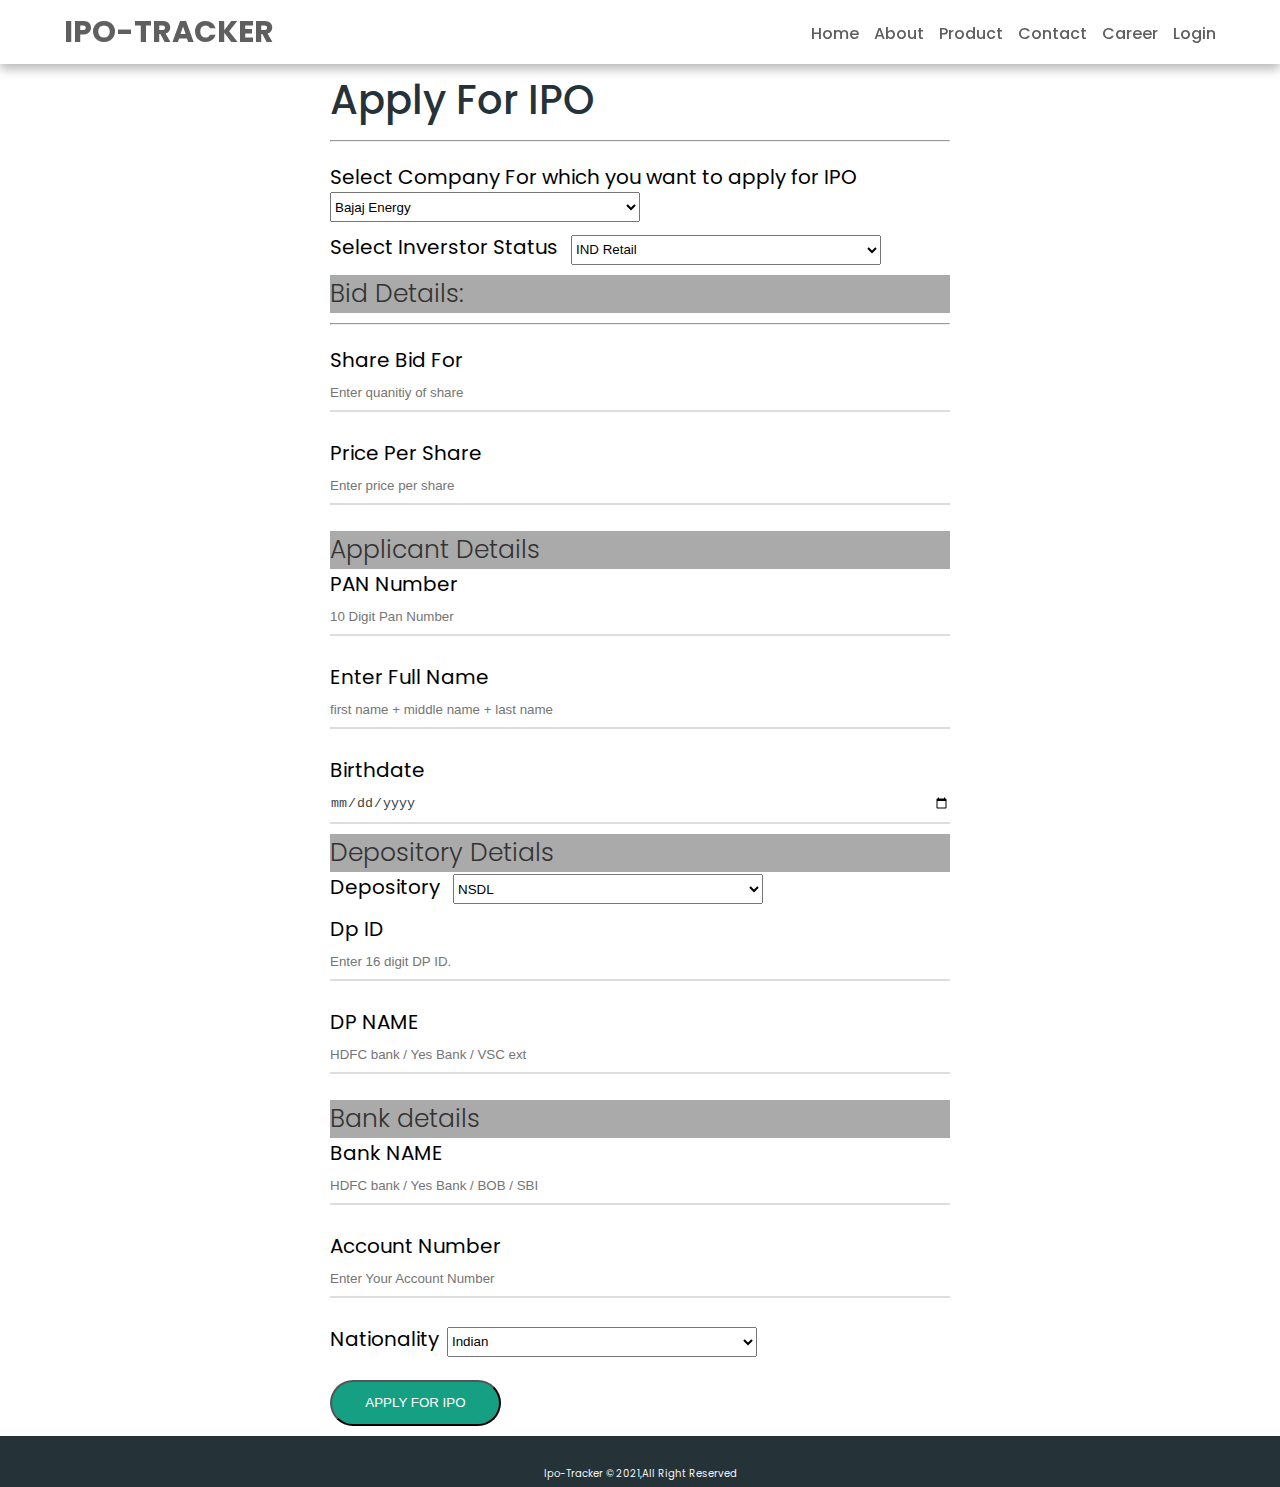
<file: form.html>
<!DOCTYPE html>
<html lang="en">

<head>
    <meta charset="UTF-8">
    <meta http-equiv="X-UA-Compatible" content="IE=edge">
    <meta name="viewport" content="width=device-width, initial-scale=1.0">
    <link rel="icon" href="./img/logo-daksh.png" type="image/icon type">
    <link rel="stylesheet" href="./style.css">
    <link rel="stylesheet" href="https://cdnjs.cloudflare.com/ajax/libs/font-awesome/5.15.3/css/all.min.css"
        integrity="sha512-iBBXm8fW90+nuLcSKlbmrPcLa0OT92xO1BIsZ+ywDWZCvqsWgccV3gFoRBv0z+8dLJgyAHIhR35VZc2oM/gI1w=="
        crossorigin="anonymous" />
    <title>IPO-Filling Form</title>
    <script type="text/javascript" src="form.js"></script>
</head>

<body>
    <nav class="navbar">
        <div class="navbar-container container">
            <input type="checkbox">
            <div class="hemburger-lines">
                <span class="line line1"></span>
                <span class="line line2"></span>
                <span class="line line3"></span>
            </div>
            <ul class="menu-items">
                <li><a href="./index.html">Home</a></li>
                <li><a href="./about.html">About</a></li>
                <li><a href="./product.html">Product</a></li>
                <li><a href="./contact.html">Contact</a></li>
                <li><a href="./career.html">Career</a></li>
                <li><a href="#" onclick="document.getElementById('id01').style.display='block'"
                        style="width:auto;">Login</a></li>
            </ul>
            <a href="./index.html">
                <h1 class="logo">IPO-TRACKER</h1>
            </a>
        </div>
    </nav>

    <!-- login -->
    <div id="id01" class="modal">
        <form class="login-form" name="loginform">
            <div class="imgcontainer">
                <img src="./img/logo-daksh.png" alt="Avatar" class="avatar">
            </div>
            <div>
                <p for="exampleInputEmail1">
                    Email Address
                </p><br>
                <input type="email" class="form-control" name="email1" id="exampleInputEmail1"
                    aria-describedby="emailHelp" required>
                <br>
                <small id="emailHelp" class="sm-heading">We'll never share your email with anyone
                    else.</small>
            </div><br>
            <div>
                <p for="exampleInputPassword1">
                    Password
                </p><br>
                <input name="pass1" type="password" class="form-control" id="exampleInputPassword1" required></input>
            </div>
            <div>
                <input type="checkbox" class="form-check-input" id="exampleCheck1">
                <span class="sm-heading" for="exampleCheck1">Check Me Out</span>
            </div>
            <div class="form-group">
                <button type="submit" class="btn btn-primary" onclick="login()">Login</button>
                <button type="btn" class="btn btn-primary"
                    onclick="document.getElementById('id01').style.display='none'">Cancel</button>
            </div>
            <em class="sm-heading">Don't have an Ipo-Tracker account? <a href="#"
                    onclick="document.getElementById('id02').style.display='block'" style="width:auto;">Sign Up</a></em>
        </form>
    </div>

    <div id="id02" class="modal" name="signupform" action="#">
        <form class="login-form">
            <div class="imgcontainer">
                <img src="./img/logo-daksh.png" alt="Avatar" class="avatar">
            </div>
            <div>
                <p for="exampleInputEmai1">
                    Email Address
                </p><br>
                <input type="email" class="form-control" id="exampleInputEmai1" aria-describedby="emailHelp" required>
                <br>
                <small id="emailHelp" class="sm-heading">We'll never share your email with anyone
                    else.</small>
            </div><br>
            <div>
                <p for="exampleInputPasswod1">
                    Password
                </p><br>
                <input type="password" class="form-control" id="exampleInputPasswod1" required>
            </div>
            <div>
                <p for="exampleInputPassword2">
                    Confirm Password
                </p><br>
                <input type="password" class="form-control" id="exampleInputPassword2" required>
            </div>
            <div>
                <input type="checkbox" class="form-check-input" id="exampleCheck1">
                <label class="sm-heading" for="exampleCheck1">Check Me Out</label>
            </div>
            <div class="form-group">
                <button type="submit" class="btn btn-primary" onclick="signup();">Sign Up</button>
                <button type="btn" class="btn btn-primary"
                    onclick="document.getElementById('id02').style.display='none'">Cancel</button>
            </div>
            <b></b>
        </form>
    </div>

    <form action="#" name="ipoform">
        <div class="form-container ipo-form">
            <h1>Apply For IPO</h1>
            <hr>
            <label for="query-select">Select Company For which you want to apply for IPO</label>
            <select id="query-select">
                <option>Bajaj Energy</option>
                <option>LIC IPO</option>
            </select><br>
            <label for="query-select">Select Inverstor Status &nbsp;</label>
            <select id="query-select">
                <option>IND Retail</option>
                <option>IND HNI</option>
            </select><br>
            <h3>Bid Details: </h3>
            <hr>
            <label for="shareBid">Share Bid For</label>
            <input type="number" id="sbf" placeholder="Enter quanitiy of share" name="quanofshare" required><br>
            <label for="pricepershare">Price Per Share</label>
            <input type="number" id="pps" placeholder="Enter price per share" name="pricpershare" required><br>

            <h3>Applicant Details</h3>
            <label for="pan">PAN Number</label>
            <input type="text" id="pan" name="pan" placeholder="10 Digit Pan Number" pattern="[A-Z0-9]+"><br>
            <label for="name">Enter Full Name</label>
            <input type="text" id="fname" name="applicantname" placeholder="first name + middle name + last name" pattern="[a-zA-Z]+[ ][a-zA-Z]+[ ][a-zA-Z]+" required><br>
            <label for="birthdate">Birthdate</label>
            <input type="date" name="date" id="birthdate" required>

            <h3>Depository Detials</h3>
            <label for="query-select">Depository &nbsp;</label>
            <select id="query-select">
                <option>NSDL</option>
                <option>CDSL</option>
            </select><br>

            <label for="dpid">Dp ID</label>
            <input type="number" id="dpid" name="dpid" placeholder="Enter 16 digit DP ID."><br>
            <label for="dpname">DP NAME</label>
            <input type="text" id="dpname" name="dpname" placeholder="HDFC bank / Yes Bank / VSC ext" pattern="[A-Za-z]+"><br>


            <h3>Bank details</h3>
            <label for="bankname">Bank NAME</label>
            <input type="text" id="bname" name="bankname" placeholder="HDFC bank / Yes Bank / BOB / SBI" pattern="[A-Za-z]+"><br>
            <label for="accountnum">Account Number</label>
            <input type="number" id="accountnum" name="accountnum" placeholder="Enter Your Account Number"><br>
            <label for="query-select">Nationality&nbsp;</label>
            <select id="query-select">
                <option>Indian</option>
                <option>Other</option>
            </select><br>
            <button type="submit" class="btn btn-primary" onclick="return validate_form();">Apply For IPO</button>
        </div>
    </form>

    <footer class="footer">
        <div class="container footer-wraper">
            <div class="social-media-links">
                <a href="https://www.facebook.com/profile.php?id=100006101223294" target="_blank"><i
                        class="fab fa-facebook fa-3x"></i></a>
                <a href="https://twitter.com/MeetPat82332235" target="_blank"><i class="fab fa-twitter fa-3x"></i></a>
                <a href="https://www.instagram.com/patel_meet_1908/" target="_blank"><i
                        class="fab fa-instagram fa-3x"></i></a>
                <a href="https://www.linkedin.com/in/meet-patel-a048231a0/" target="_blank"><i
                        class="fab fa-linkedin fa-3x"></i></a>
            </div>
            <p>
                Ipo-Tracker &copy; 2021,All Right Reserved
            </p>
        </div>
    </footer>
</body>

</html>
</file>
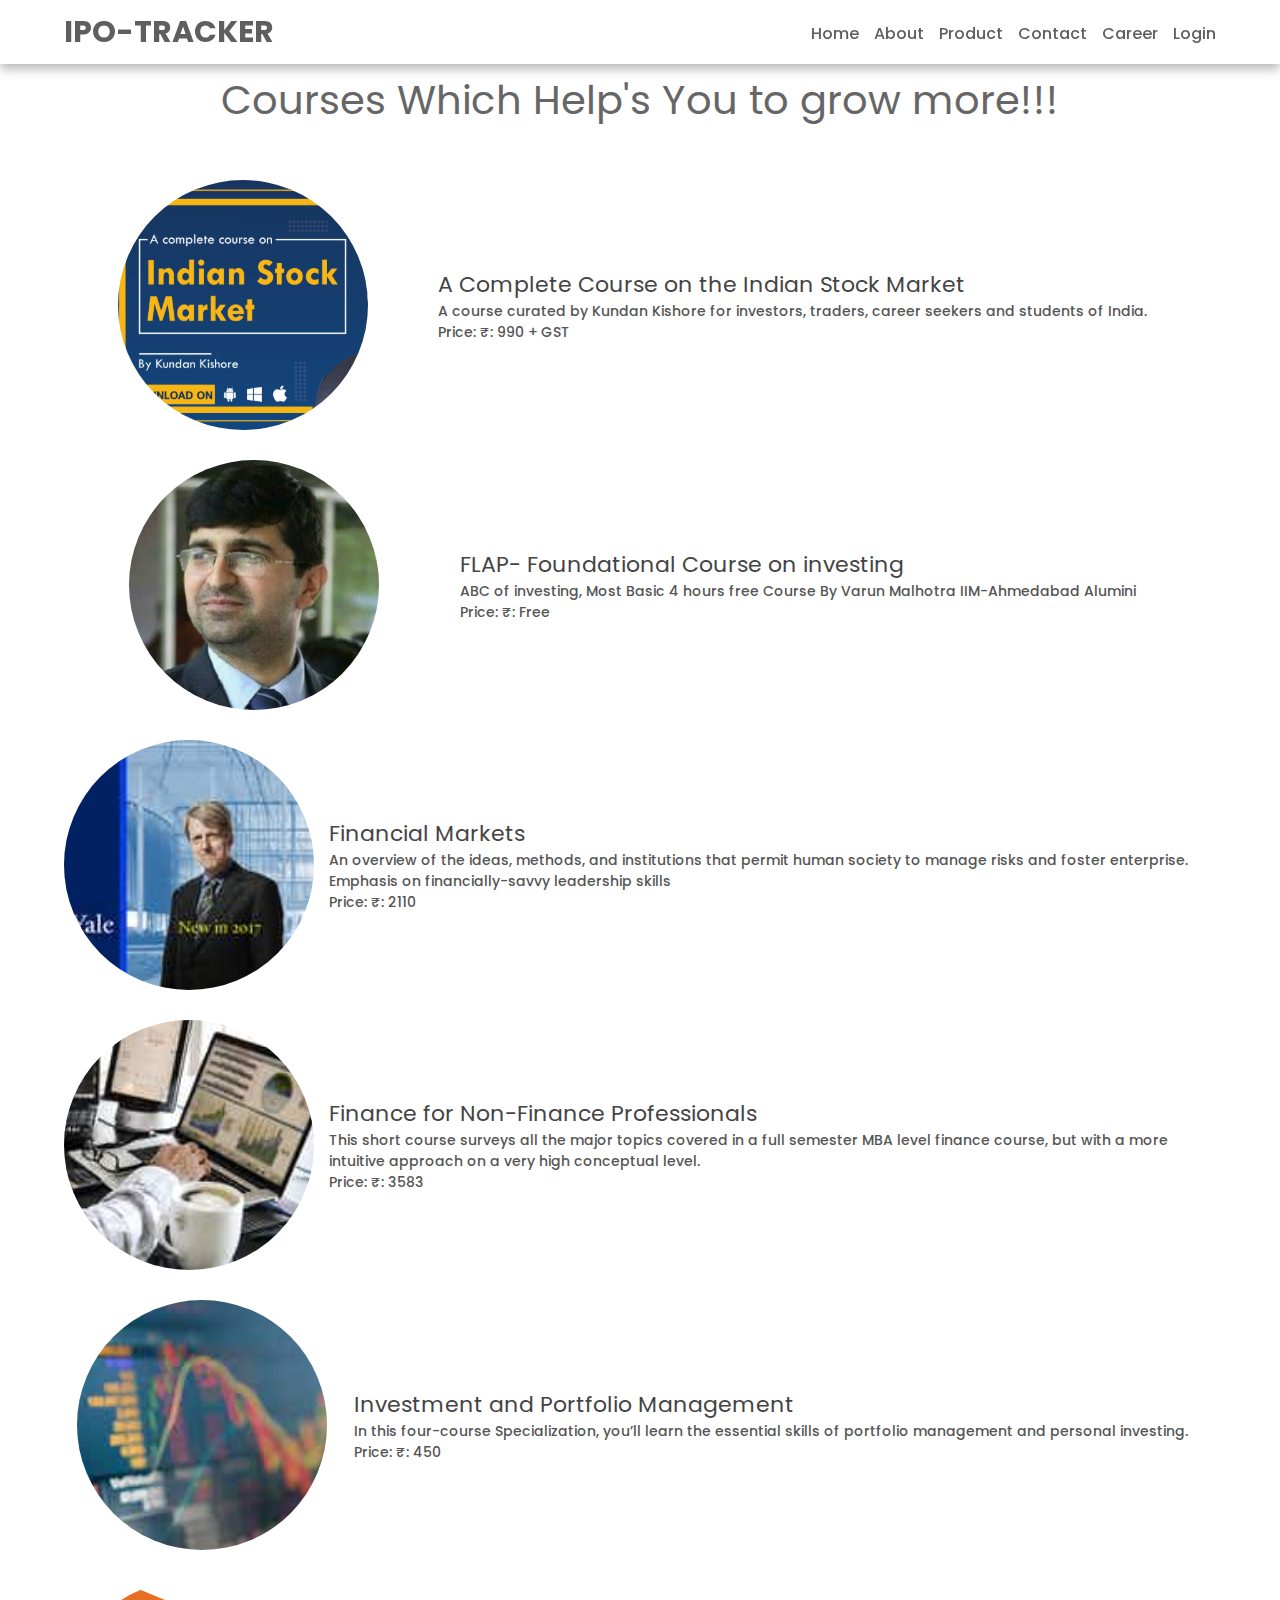
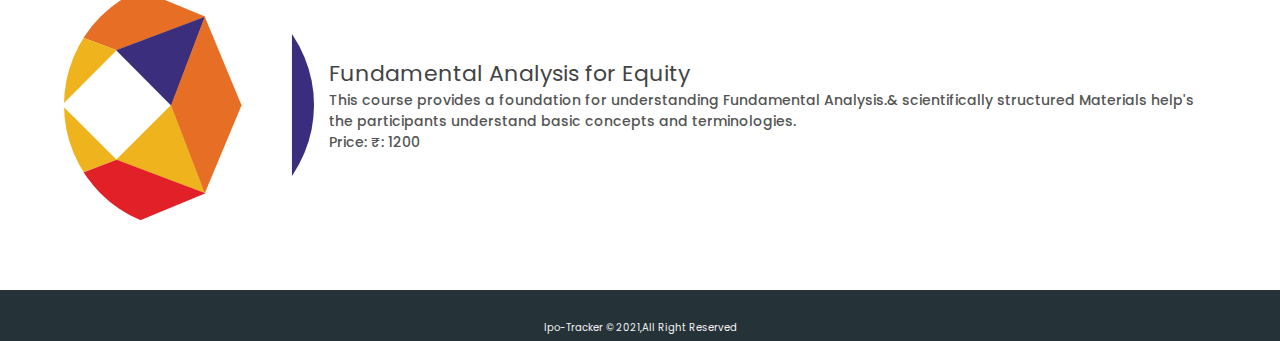
<file: product.html>
<!DOCTYPE html>
<html lang="en">

<head>
    <meta charset="UTF-8">
    <meta http-equiv="X-UA-Compatible" content="IE=edge">
    <meta name="viewport" content="width=device-width, initial-scale=1.0">
    <link rel="stylesheet" href="./style.css">
    <link rel="stylesheet" href="https://cdnjs.cloudflare.com/ajax/libs/font-awesome/5.15.3/css/all.min.css"
        integrity="sha512-iBBXm8fW90+nuLcSKlbmrPcLa0OT92xO1BIsZ+ywDWZCvqsWgccV3gFoRBv0z+8dLJgyAHIhR35VZc2oM/gI1w=="
        crossorigin="anonymous" />
    <title>IPO-TRACKER</title>
    <script type="text/javascript" src="form.js"></script>
</head>

<body>
    <nav class="navbar">
        <div class="navbar-container container">
            <input type="checkbox">
            <div class="hemburger-lines">
                <span class="line line1"></span>
                <span class="line line2"></span>
                <span class="line line3"></span>
            </div>
            <ul class="menu-items">
                <li><a href="./index.html">Home</a></li>
                <li><a href="./about.html">About</a></li>
                <li><a href="./product.html">Product</a></li>
                <li><a href="./contact.html">Contact</a></li>
                <li><a href="./career.html">Career</a></li>
                <li><a href="#" onclick="document.getElementById('id01').style.display='block'"
                        style="width:auto;">Login</a></li>
            </ul>
            <a href="./index.html">
                <h1 class="logo">IPO-TRACKER</h1>
            </a>
        </div>
    </nav>

   <!-- login -->
   <div id="id01" class="modal">
    <form class="login-form" name="loginform">
        <div class="imgcontainer">
            <img src="./img/logo-daksh.png" alt="Avatar" class="avatar">
        </div>
        <div>
            <p for="exampleInputEmail1">
                Email Address
            </p><br>
            <input type="email" class="form-control" name="email1" id="exampleInputEmail1"
                aria-describedby="emailHelp" required>
            <br>
            <small id="emailHelp" class="sm-heading">We'll never share your email with anyone
                else.</small>
        </div><br>
        <div>
            <p for="exampleInputPassword1">
                Password
            </p><br>
            <input name="pass1" type="password" class="form-control" id="exampleInputPassword1" required></input>
        </div>
        <div>
            <input type="checkbox" class="form-check-input" id="exampleCheck1">
            <span class="sm-heading" for="exampleCheck1">Check Me Out</span>
        </div>
        <div class="form-group">
            <button type="submit" class="btn btn-primary" onclick="login()">Login</button>
            <button type="btn" class="btn btn-primary"
                onclick="document.getElementById('id01').style.display='none'">Cancel</button>
        </div>
        <em class="sm-heading">Don't have an Ipo-Tracker account? <a href="#"
                onclick="document.getElementById('id02').style.display='block'" style="width:auto;">Sign Up</a></em>
    </form>
</div>

<div id="id02" class="modal" name="signupform" action="#">
    <form class="login-form">
        <div class="imgcontainer">
            <img src="./img/logo-daksh.png" alt="Avatar" class="avatar">
        </div>
        <div>
            <p for="exampleInputEmai1">
                Email Address
            </p><br>
            <input type="email" class="form-control" id="exampleInputEmai1" aria-describedby="emailHelp" required>
            <br>
            <small id="emailHelp" class="sm-heading">We'll never share your email with anyone
                else.</small>
        </div><br>
        <div>
            <p for="exampleInputPasswod1">
                Password
            </p><br>
            <input type="password" class="form-control" id="exampleInputPasswod1" required>
        </div>
        <div>
            <p for="exampleInputPassword2">
                Confirm Password
            </p><br>
            <input type="password" class="form-control" id="exampleInputPassword2" required>
        </div>
        <div>
            <input type="checkbox" class="form-check-input" id="exampleCheck1">
            <label class="sm-heading" for="exampleCheck1">Check Me Out</label>
        </div>
        <div class="form-group">
            <button type="submit" class="btn btn-primary" onclick="signup();">Sign Up</button>
            <button type="btn" class="btn btn-primary"
                onclick="document.getElementById('id02').style.display='none'">Cancel</button>
        </div>
        <b></b>
    </form>
</div>

    <section id="ipo-menu">
        <h2 class="ipo-menu-heading">
            Courses Which Help's You to grow more!!!
        </h2>
        <div class="ipo-menu-container container">
            <div class="ipo-menu-item">
                <div class="ipo-image">
                    <img src="./img/courseByKundanKishore.jpg" alt="CourseImage">
                </div>
                <div class="ipo-description">
                    <h2 class="ipo-title">A Complete Course on the Indian Stock Market</h2>
                    <p>A course curated by Kundan Kishore for investors, traders, career seekers and students of India.
                    </p>
                    <p class="ipo-price">Price: &#8377;: 990 + GST</p>
                </div>
            </div>
            <div class="ipo-menu-item">
                <div class="ipo-image">
                    <img src="./img/varun.jpg" alt="Course Image">
                </div>
                <div class="ipo-description">
                    <h2 class="ipo-title">FLAP- Foundational Course on investing</h2>
                    <p>ABC of investing, Most Basic 4 hours free Course By Varun Malhotra IIM-Ahmedabad Alumini</p>
                    <p class="ipo-price">Price: &#8377;: Free</p>
                </div>
            </div>
            <div class="ipo-menu-item">
                <div class="ipo-image">
                    <img src="./img/financial Markets Yale.jfif">
                </div>
                <div class="ipo-description">
                    <h2 class="ipo-title">Financial Markets</h2>
                    <p>An overview of the ideas, methods, and institutions that permit human society to manage risks and
                        foster enterprise. Emphasis on financially-savvy leadership skills</p>
                    <p class="ipo-price">Price: &#8377;: 2110</p>
                </div>
            </div>
            <div class="ipo-menu-item">
                <div class="ipo-image">
                    <img src="./img/finance for nonfinance.jpg" alt="Course Image">
                </div>
                <div class="ipo-description">
                    <h2 class="ipo-title">Finance for Non-Finance Professionals</h2>
                    <p>This short course surveys all the major topics covered in a full semester MBA level finance
                        course, but with a more intuitive approach on a very high conceptual level. </p>
                    <p class="ipo-price">Price: &#8377;: 3583</p>
                </div>
            </div>
            <div class="ipo-menu-item">
                <div class="ipo-image">
                    <img src="./img/investement and portfolio.jpg" alt="Course Image">
                </div>
                <div class="ipo-description">
                    <h2 class="ipo-title">Investment and Portfolio Management</h2>
                    <p>In this four-course Specialization, you’ll learn the essential skills of portfolio management and
                        personal investing.</p>
                    <p class="ipo-price">Price: &#8377;: 450</p>
                </div>
            </div>
            <div class="ipo-menu-item">
                <div class="ipo-image">
                    <img src="./img/NSE_Logo.svg" alt="CourseImage">
                </div>
                <div class="ipo-description">
                    <h2 class="ipo-title">Fundamental Analysis for Equity</h2>
                    <p>This course provides a foundation for understanding Fundamental Analysis.& scientifically
                        structured Materials help's the participants understand basic concepts and terminologies.</p>
                    <p class="ipo-price">Price: &#8377;: 1200</p>
                </div>
            </div>
        </div>
    </section>



    <footer class="footer">
        <div class="container footer-wraper">
            <div class="social-media-links">
                <a href="https://www.facebook.com/profile.php?id=100006101223294" target="_blank"><i
                        class="fab fa-facebook fa-3x"></i></a>
                <a href="https://twitter.com/MeetPat82332235" target="_blank"><i class="fab fa-twitter fa-3x"></i></a>
                <a href="https://www.instagram.com/patel_meet_1908/" target="_blank"><i
                        class="fab fa-instagram fa-3x"></i></a>
                <a href="https://www.linkedin.com/in/meet-patel-a048231a0/" target="_blank"><i
                        class="fab fa-linkedin fa-3x"></i></a>
            </div>
            <p>
                Ipo-Tracker &copy; 2021,All Right Reserved
            </p>
        </div>
    </footer>
</body>

</html>
</file>
<file: style.css>
@import url('https://fonts.googleapis.com/css2?family=Poppins:wght@200;300;400;500;600;700&display=swap');

*,
*::after,
*::before{
    box-sizing: border-box;
    padding: 0;
    margin: 0;
}
html{
    font-size: 62.5%;
}
body{
    font-family: 'Poppins', sans-serif;
}
/* ##################### Utility Classes ############################ */
.container{
    max-width: 1200px;
    width: 90%;
    margin: auto;
}
.btn{
    display: inline-block;
    padding: 1em 2.5em;
    text-decoration: none;
    border-radius: 50px;
    cursor: pointer;
    outline: none;
    margin-top: 1em;
    text-transform: uppercase;
    font-weight: 500;
}

.btn-primary{
    color: #fff;
    background: #16a083;
    transition:  background 0.3s ease-in-out;
}
.btn-primary:hover{
    background: #117761;
}
a{
    font-size: 1.6rem;
    text-decoration: none;
}
tr:nth-child(2n){
    color:black;
    background-color: rgb(230, 230, 230);
}
.sm-heading{
    font-size: 1.7rem;
}

/* ################################################# Nav-bar Styling ########################################3 */

/* #################### For Desktop Mode ########################### */

.navbar input[type='checkbox'],
.navbar .hemburger-lines{
    display: none;
}

.navbar{
    box-shadow: 0px 5px 10px 0px #aaa;
    position: fixed;
    width: 100%;
    background: #fff;
    color: #000;
    opacity: 0.85;
    z-index: 999;
}

.navbar-container{
    display: flex;
    justify-content: space-between;
    height: 6.4rem;
    align-items: center; 
}
.menu-items{
    order: 2;
    display: flex;
}
.menu-items li{
    list-style: none;
    margin-left: 1.5rem;
    font-size: 1.8rem;
}
.logo{ 
    order: 1;
    font-size: 3rem;
    z-index: 999;
}
.navbar a{
    color: #444;
    text-decoration: none;
    font-weight: 500;
    transition: color 0.3sec ease-in-out;
}

.navbar a:hover{
    color: #117964;
}


/* ###############3 Showcase Area Styling ######################## */

.showcase-area{
    height: 100vh;
    background-image: linear-gradient(rgba(240, 240, 240, 0.411),rgba(255,255,255,0.366)),url(./img/profit-loss.jpg);
    background-size: cover;
    background-position: center;
    background-repeat: no-repeat; 
}
.showcase-container{
    display: flex;
    flex-direction: column;
    align-items: center;
    justify-content: center;
    height: 100%;
    font-size: 1.6rem;
}

.main-title{
    text-transform: uppercase;
    color: #000;
}
/* ############### About Us Styling ###################3 */
#about{
    padding: 50px 0px;
    background: #f5f5f7;
}
.about-wrapper{
    display: flex;
    flex-wrap: wrap;
}

#about h2{
    font-size: 3.2rem;
}
#about p{
    font-size: 1.6rem;
    color: #555;
}
#about .small{
    font-size: 1.6rem;
    color: #666;
    font-weight: 600;
}
.about-img{
    flex: 1 1 400px;
    padding: 30px;
    height: 30%;
    width: 30%;
    transform: translateX(-150%);
    animation: about-img-animation 1s ease-in-out forwards;
}
@keyframes about-img-animation{
    100%{
        transform: translate(0);
    }
}
.about-text{
    flex: 1 1 400px;
    padding: 30px;
    margin: auto;
    transform: translateX(150%);
    animation: about-text-animation 1s ease-in-out forwards;  
}
@keyframes about-text-animation{
    100%{
        transform: translate(0);
    }
}
.about-img img{
    display: block;
    height: 400px;
    max-width: 100%;
    margin: auto;
    object-fit: cover;
    object-position: right;
}

/* ########################## Type of Ipo Styling #######################33 */
#ipo{
    padding: 5rem 0 10rem 0;
}

#ipo h2{
    text-align: center;
    font-size: 3rem;
    font-weight: 400;
    margin-bottom: 40px;
    text-transform: uppercase;
    color: #555;
}

.ipo-container{
    display: flex;
    justify-content: space-around;

}

.ipo-container img{
    display: block;
    width: 35rem;
    height: 40rem;
    margin: auto;
    max-height: 300px;
    object-fit: cover;
    object-position: center;
}

.img-container{
    margin: 0 1rem;
    position: relative;
}

.img-content{
    position: absolute;
    top: 70%;
    left: 50%;
    transform: translate(-50%,-50%);
    /* opacity: 0; */
    z-index: 2;
    text-align: center;
    transition: all 0.3s ease-in-out 0.1s;
}

.img-content h3{
    color: #fff;
    font-size: 3rem;
}

.img-container a{
    font-size: 1.2rem;
}
.img-container::after{
    content: "";
    display: block;
    position: absolute;
    top: 0;
    left: 0;
    width: 100%;
    height: 100%;
    background: rgba(0,0,0,0.871);
    opacity: 1;
    z-index: 1;
    transform: scaleY(0);
    transform-origin: 100% 100%;
    transition: all 0.3s ease-in-out;
}

.img-container:hover::after{
    opacity: 1;
    transform: scaleY(1);
}
.img-container:hover .img-content{
    opacity: 1;
    top: 40%;
}

/* ################# ipo-Item-Menu Css ##################### */
.ipo-menu-heading{
    padding-top: 7rem;
    font-size: 4rem;
    text-align: center;
    font-weight: 400;
    color: #666;
}

.ipo-menu-container{
    display: flex;
    flex-wrap: wrap;
    padding: 50px 0 30px 0;
}
.ipo-menu-container img{
    display: block;
    width: 250px;
    height: 250px;
    border-radius: 50%;
    object-fit: cover;
    object-position: 15% 15%;
}
.ipo-menu-item{
    display: flex;
    flex: 1 1 600px;
    justify-content: space-evenly;
    margin-bottom: 3rem;
}
.ipo-description{
    margin: auto 1.5rem;
}
.ipo-title{
    font-size: 2.2rem;
    font-weight: 400;
    color: #444;
}
.ipo-description p{
    font-size: 1.4rem;
    color: #555;
    font-weight: 500;
}
.ipo-price{
    color: #117964;
    font-weight: 700;
}

/* ########################### Testimonail Styling ############################# */
#testimonials{
    padding: 5rem 0rem;
    background: rgb(243,243,243);
}
.testimonial-title{
    text-align: center;
    font-size: 3rem;
    font-weight: 400;
    color: #555;
}
.testimonial-container{
    display: flex;
    justify-content: space-between;
    font-size: 1.6rem;
    padding: 1rem;
}
.testimonial-container .checked{
    color: #ff9529;
}
.testimonial-box .testimonial-text{
    margin: 1rem 0;
    color: #444;

}
.testimonial-box{
    text-align: center;
    padding: 1rem;
}
.customer-photo img{
    display: block;
    width: 100px;
    height: 100px;
    object-fit: cover;
    object-position: center;
    border-radius: 50%;
    margin: auto;
}

/* ########################## Contect-us styling############## */
#contact{
    padding: 9rem 0;
    background: rgb(226,226,226);
}
.contact-container{
    display: flex;
    background: #fff;
}
.contact-image{
    width: 50%; 
}
.contact-image img{
    display: block;
    height: 400px;
    object-fit: cover;
    object-position: center;
    width: 100%;
}
.form-container{
    padding: 1rem;
    width: 50%;
    margin: auto;
}
.form-container input{
    display: block;
    width: 100%;
    border: none;
    border-bottom: 2px solid #ddd;
    padding: 1rem 0;
    box-shadow: none;
    outline: none;
    margin-bottom: 1rem;
    color: #444;
    font-weight: 500;
}
.form-container textarea{
    display: block;
    width: 100%;
    border: 2px solid #000;
    border-bottom: 2px solid #ddd;
    padding: 1rem 0;
}
.form-container h2{
    font-size: 3rem;
    font-weight: 400;
    color: #444;
    margin-bottom: 1rem;
}
.form-container h1{
    font-size: 4rem;
    font-weight: 500;
    color: #253238;
}
.form-container h3{
    font-size: 2.5rem;
    font-weight: 300;
    color: #333;
    background-color: #aaa;
}
.form-container select{
    width: 50%;
    height: 3rem;
    margin-bottom: 1rem;
}
.form-container label{
    font-size: 2rem;
    font-weight: 400;
}
.form-container hr{
    margin: 1rem 0 2rem 0;
}
.form-container a{
    font-size: 1.2rem;
}
.ipo-form{
    padding-top: 7rem;
}
/* ################# table css ############################### */
.mini-container {
    width: 900px;
    margin: auto;
    max-width: 100%;
    box-sizing: border-box;
}
#ipo .table-container {
    max-width: 100%;
    overflow: auto;
    -webkit-text-size-adjust: 100%;
    font-family: "Inter", serif;
    font-size: 16px;
    line-height: 1.7;
    font-weight: 400;
    -webkit-font-smoothing: antialiased;
    color: #424242;
    max-width: 100%;
    overflow: auto;
}
#ipo .closed a{
    color: black;
}
#ipo .current-ipo a{
    color: peterriver;
}
.current-ipo{
    margin: 4rem 0;
}
.closed-ipo{
    margin: 4rem 0;
}
table{
    width: 100%;
}
th,td{
    text-align: left;
    padding: 0.5em;
}
th{
    background-color: rgb(199, 198, 198);
    font-size: 1.7rem;
    color: #000
}


/* ################# table css ############################### */
.mini-container {
    width: 900px;
    margin: auto;
    max-width: 100%;
    box-sizing: border-box;
}
#ipo .table-container {
    max-width: 100%;
    overflow: auto;
    -webkit-text-size-adjust: 100%;
    font-family: "Inter", serif;
    font-size: 16px;
    line-height: 1.7;
    font-weight: 400;
    -webkit-font-smoothing: antialiased;
    color: #424242;
    max-width: 100%;
    overflow: auto;
}
#ipo .closed a{
    color: black;
}
#ipo .current-ipo a{
    color: peterriver;
}
.current-ipo{
    margin: 5rem 0;
}
.closed-ipo{
    margin: 5rem 0;
}
table{
    width: 100%;
}
th,td{
    text-align: left;
    padding: 0.5em;
}
th{
    background-color: rgb(199, 198, 198);
    font-size: 1.7rem;
    color: #000
}
/* glassmorphisum */
.card{
    width: 400px;
    height: auto;
    padding: 2rem;
    border-radius: 1rem;
    background: rgba(255, 255, 255, .7);
	-webkit-backdrop-filter: blur(10px);
	backdrop-filter: blur(10px);
} 
.card-title{
    margin-top: 0;
    margin-bottom: 2rem;
    font-size: 4rem;
}
.shape{
    position: relative  ;
    width: 250px;
    top: 9rem;
    left: .5rem;
}
/* login form */

/* Full-width input fields */
.login-form{
    background-color: #fff;
    width: 35rem;
    position: relative;
    border: 3px solid #253238;
    display: block;
    margin: 0 auto;
    height: fit-content;
    display: flex;
    flex-direction: column;
    border-radius:1rem;
}
.login-form input[type=email], input[type=password] {
    margin: 1rem 3rem;
  width: 85%;
  display: inline-block;
  border: 0.2rem solid #424242  ;
  box-sizing: border-box;
  height: 4rem;
  font-size: 1.8rem;
  border-radius:.5rem;
}

.login-form input:focus {
    background-color:#10866d3a;
    border:.5rem solid #16a083;
  }
.login-form p,input[type="checkbox"]{
    display: inline-block;
    font-size: 1.8rem;
    font-weight: bold;
    margin-left: 3rem;
}

.login-form small{
    font-size: 1.2rem;
    font-weight: 500;
    margin-left: 3rem;
}
.login-form a{
    font-size: 1.4rem;
    font-weight: bold;
}
.login-form span{
    font-size: 1.4rem;
    font-weight: 500;
}
/* Set a style for all buttons */
.login-form button{
    margin-left: 4rem;
}
.form-group button{
    align-items: center;
    width:36.5%;
    margin-left: 4rem;
    font-size: 1.3rem;
}

.login-form em{
    font-size: 1.2rem;
    font-weight: 500;
    margin-left: 4rem;
    margin-top:.8rem;
    margin-bottom:0.8rem;
}

.login-form b{
    margin-top:.5rem;
}

/* Center the image and position the close button */
.imgcontainer {
  text-align: center;
  margin: 24px 0 12px 0;
  position: relative;
}

img.avatar {
  width: 40%;
  border-radius: 50%;
}


span.psw {
  float: right;
  padding-top: 16px;
}

/* The Modal (background) */
.modal {
  display: none; /* Hidden by default */
  position: fixed; /* Stay in place */
  z-index: 1000; /* Sit on top */
  left: 0;
  top: 0;
  width: 100%; /* Full width */
  height: 100%; /* Full height */
  overflow: auto; /* Enable scroll if needed */
  background-color: rgb(0,0,0); /* Fallback color */
  background-color: rgba(0,0,0,0.4); /* Black w/ opacity */
  padding-top: 80px;
}

/* Modal Content/Box */
.modal-content {
  background-color: #fefefe;
  margin: 5% auto 15% auto; /* 5% from the top, 15% from the bottom and centered */
  border: 1px solid #888;
  width: 80%; /* Could be more or less, depending on screen size */
}

/* The Close Button (x) */

/* Add Zoom Animation */
/* .animate {
  -webkit-animation: animatezoom 0.6s;
  animation: animatezoom 0.6s
}

@-webkit-keyframes animatezoom {
  from {-webkit-transform: scale(0)} 
  to {-webkit-transform: scale(1)}
}
  
@keyframes animatezoom {
  from {transform: scale(0)} 
  to {transform: scale(1)}
} */

/* Change styles for span and cancel button on extra small screens */
@media screen and (max-width: 300px) {
  span.psw {
     display: block;
     float: none;
  }
}
/* 3 ways to do payment */

/* ###################### Footer ################## */
.footer{
    background-color: #253238;
    color: #f4f4f4;
    padding: 0.5rem;
    text-align: center;
    margin: 0;
}
.social-media-links i{
    margin: 1.5rem;
    color: #16a083;
    padding: 0;
}

/* ################### Media Query ######################## */
#special{
    position: absolute;
    bottom:0;
    width:100%;
}
@media (max-width: 1024px){
    #special{
        margin-top: 10em;
        position: relative;
    }
}
@media(max-width: 768px){
    .navbar{
        opacity: 0.95;
    }
    .navbar input[type='checkbox'],
    .navbar .hamburger-lines{
        display: block;/* none->block*/
    } 
    .navbar-container{
        display: block;/* flex->block*/
        position: relative;
        height: 64px;
    }
    .navbar-container input[type="checkbox"]{
        position: absolute;
        display: block;
        height: 32px;
        width: 40px;
        top: 20px;
        left: 20px;
        z-index: 5;
        opacity: 0;
    }
    .navbar-container .hemburger-lines{
        display: block;
        height: 32px;
        width: 40px;
        position: absolute;
        top: 20px;
        left: 20px;
        z-index: 2;
        display: flex;
        flex-direction: column;
        justify-content: space-between; 
    }
    .navbar-container .hemburger-lines .line{
        display: block;
        height: 4px;
        width: 100%;
        border-radius: 10px;
        background: #333;
    }
    .navbar-container .hemburger-lines .line1{
        transform-origin: 0% 0%;
        transition: transform 0.4s ease-in-out;
    }
    .navbar-container .hemburger-lines .line2{
        transition: transform 0.4s ease-in-out;
    }
    .navbar-container .hemburger-lines .line3{
        transform-origin: 0% 100%;
        transition: transform 0.4s ease-in-out;
    }
    .navbar .menu-items{
        padding: 100px;
        background: #fff;
        height: 100vh;
        width: 300px;
        transform: translateX(-150%);
        flex-direction: column;
        margin-left: -50px;
        padding-left: 50px;
        transition: transform 0.5s ease-in-out;
        box-shadow: 5px 0 10px 0 #aaa;
    }
    .navbar .menu-items li{
        margin-bottom: 3rem;
        font-size: 2rem;
        font-weight: 500;
    }
    .logo{
        position: absolute;
        top: 20px;
        right: 15px;
        font-size: 3rem;
    }
    .navbar input[type='checkbox']:checked ~ .menu-items{
        transform: translateX(0);
    }
    .navbar input[type='checkbox']:checked ~ .hemburger-lines .line1{
        transform: rotate(45deg);
    }
    .navbar input[type='checkbox']:checked ~ .hemburger-lines .line2{
        transform: scaleY(0);
    }
    .navbar input[type='checkbox']:checked ~ .hemburger-lines .line3{
        transform: rotate(-45deg);
    }
    /* ############# ipo Cetegory ################## */
    .ipo-container{
        flex-direction: column;
        align-items: stretch;
    }
    .ipo-type:not(:last-child){
        margin-bottom: 3rem;
    }
    .ipo-type{
        box-shadow: 5px 5px 10px 0 #aaa;
    }
    .img-container{
        margin: 0;
    }
}

/* ######################  Small Scale ############## */
@media(max-width: 500px){
    html{
        font-size: 50%;
    }
    .testimonial-container{
        flex-direction: column;
        text-align: center;
    }
    .ipo-menu-item{
        flex-direction: column;
        text-align: center;
    }
    .ipo-menu-container img{
        margin:auto;
    }
    .form-container{
        width: 90%;
    }
    .contact-container{
        display: flex;
        flex-direction: column;
    }
    .contact-image{
        width: 90%;
        margin: 3rem auto;
    }
}

/* ################# Landscape Mode ################# */
@media (orientation: landscape) and (max-height: 500px){
    .showcase-area{
        height: 50vmax;
    }
    .navbar .menu-items{
        overflow-y: scroll;
    }
}
</file>
